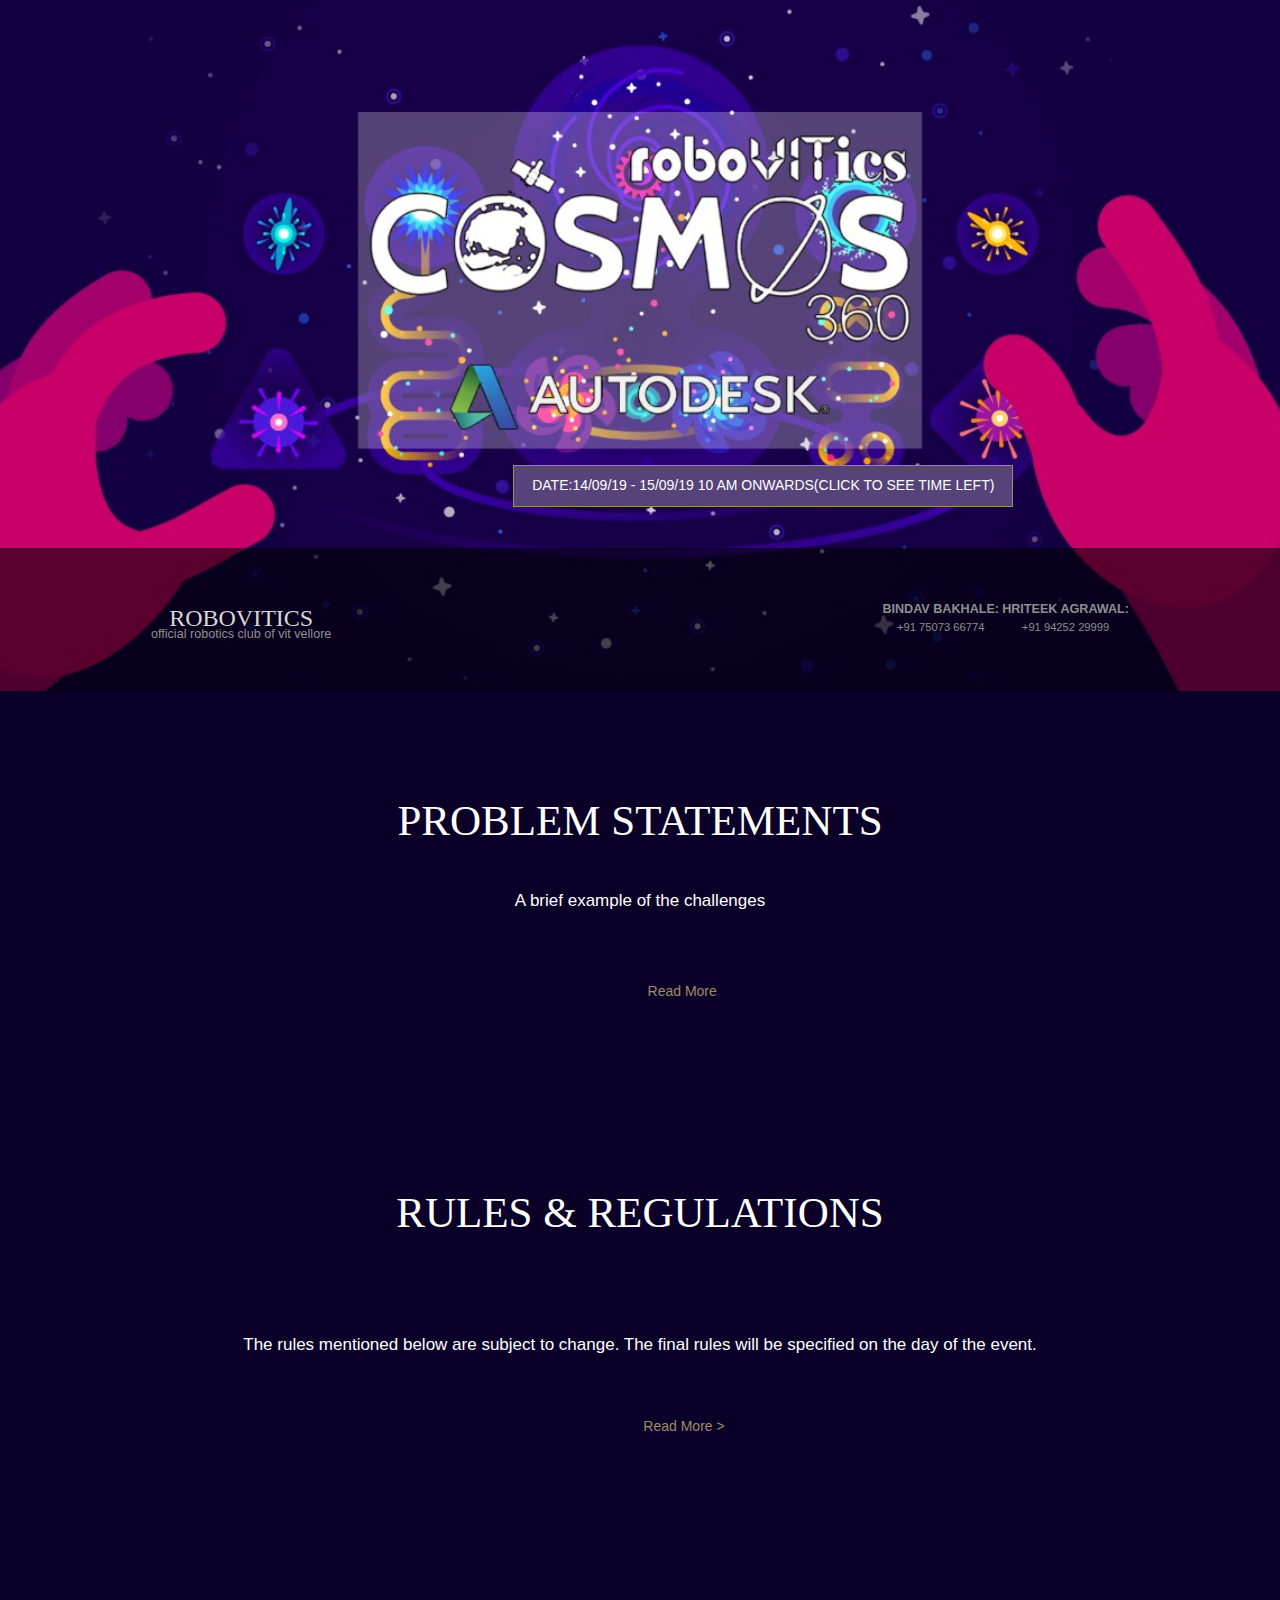
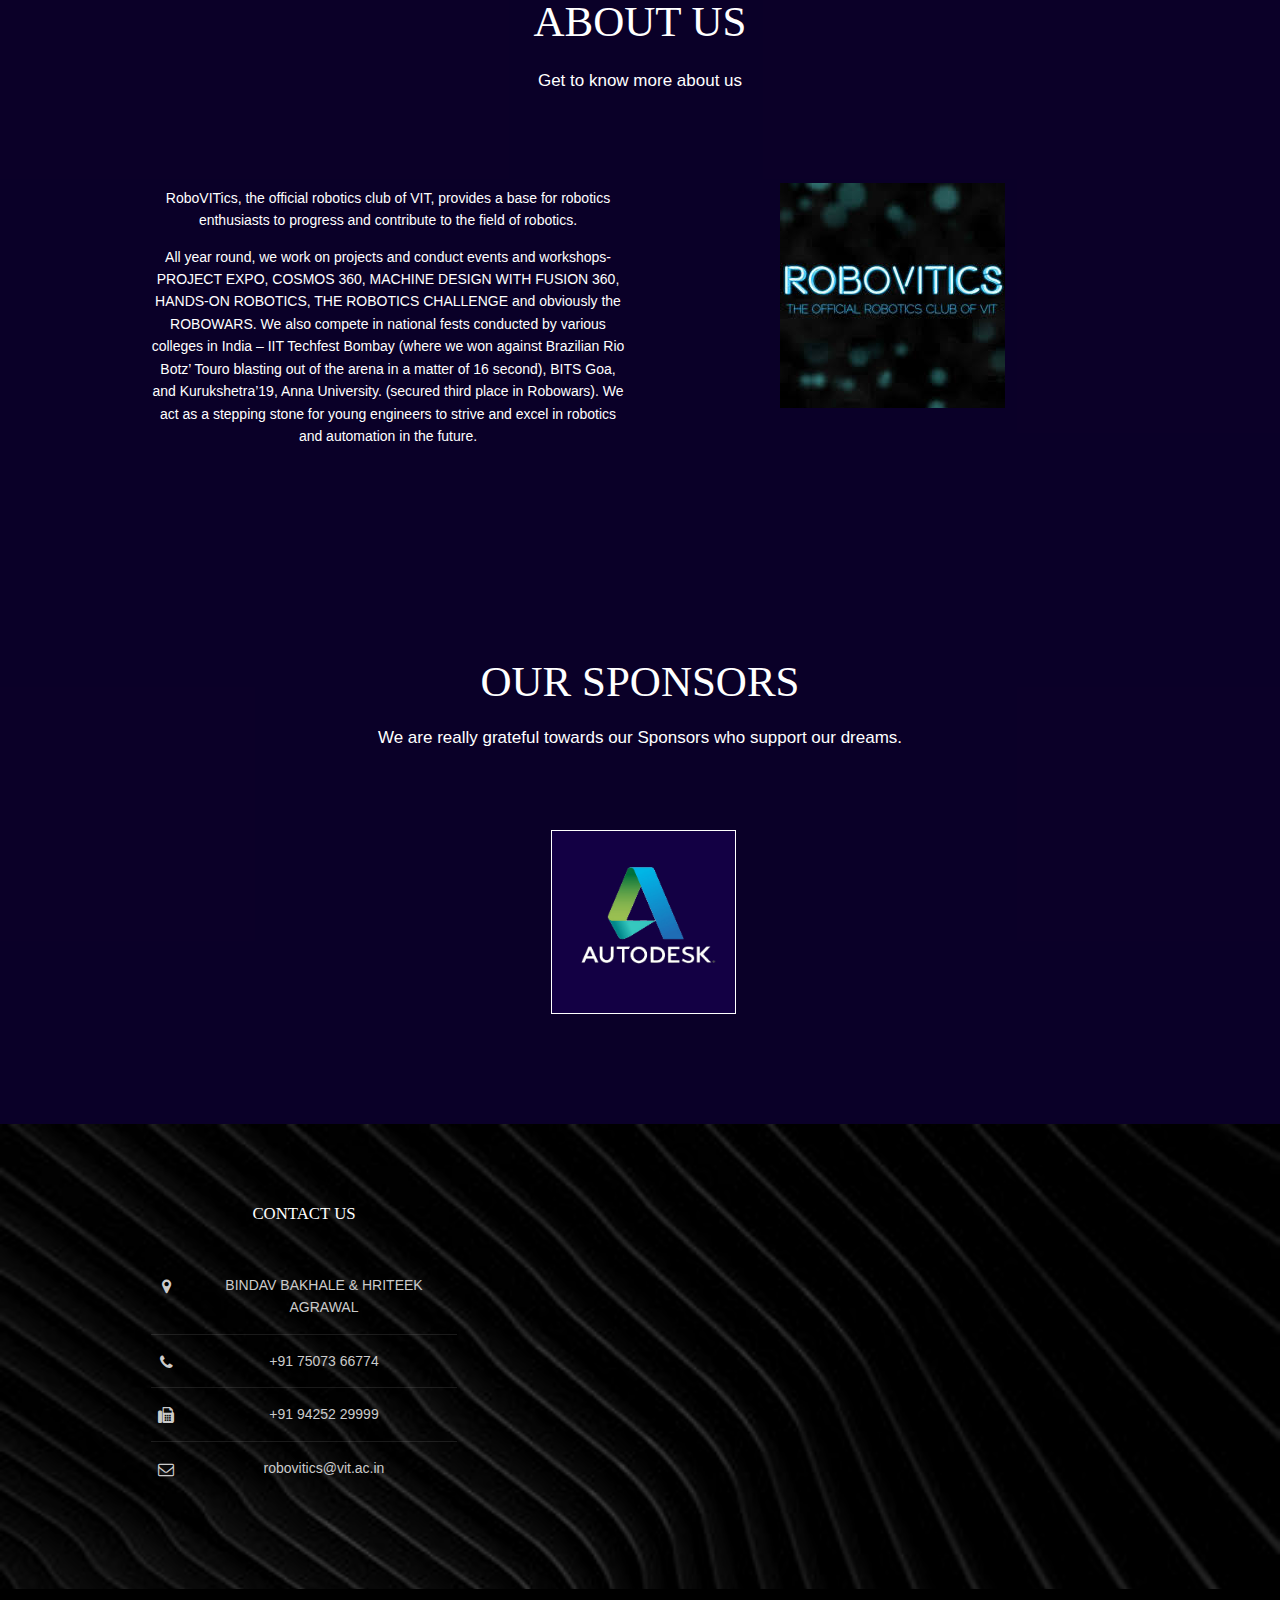
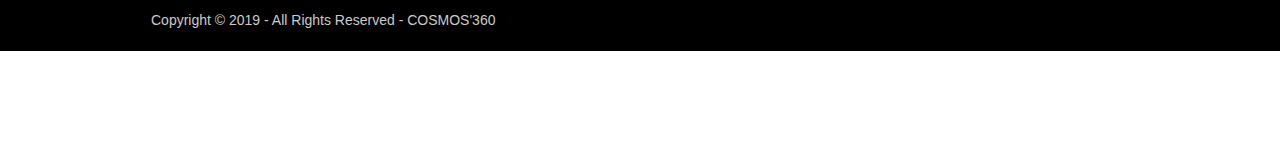
<file: index.html>
<!DOCTYPE html>
<!--
Template Name: Chevesic
Author: <a href="https://www.os-templates.com/">OS Templates</a>
Author URI: https://www.os-templates.com/
Licence: Free to use under our free template licence terms
Licence URI: https://www.os-templates.com/template-terms
-->
<html lang="">
  <!-- To declare your language - read more here: https://www.w3.org/International/questions/qa-html-language-declarations -->
  <head>
    <title>COSMOS</title>
    <meta charset="utf-8" />
    <meta
      name="viewport"
      content="width=device-width, initial-scale=1.0, maximum-scale=1.0, user-scalable=no"
    />
    <link
      href="layout/styles/layout.css"
      rel="stylesheet"
      type="text/css"
      media="all"
    />
    
  </head>
  <body id="top">
    <!-- ################################################################################################ -->
    <!-- ################################################################################################ -->
    <!-- ################################################################################################ -->
    <!-- Top Background Image Wrapper -->
    <div
      class="bgded"
      style="background-image:url('cosmos.jpeg');margin-top:-117px;"
    >
    
      <!-- ################################################################################################ -->
      <div id="pageintro" class="hoc clear">
        <!-- ################################################################################################ -->
        <!-- <div class="timer">
            <iframe src="http://free.timeanddate.com/countdown/i6xn1qw5/n1648/cf111/cm0/cu4/ct0/cs0/ca0/cr0/ss0/cac000/cpc000/pc66c/tc009/fs100/szw320/szh135/tatCosmos%202019%20/tac000/tptTime%20since%20Cosmos%20started%20/tpc000/matTime%20left/mac000/mpc000/iso2019-09-14T10:00:00" allowTransparency="true" frameborder="0" width="320" height="135"></iframe>
          </div> -->
        

    
        <!-- ################################################################################################ -->
      </div>
      
      <article>
        <p></p>
        <h3 class="heading"></h3>
        <footer >
          <ul class="nospace inline pushright">
            <li>
              <a class="btn" href="timer.html"style="
              
              margin-top: 23px;"
                >Date:14/09/19 - 15/09/19 10 AM onwards(Click to see Time left)</a
              >
              
              
            </li> 
             <li><a class="btn inverse" style="display: none;" href="#"></a></li>
          </ul>
        </footer> 
      </article> 
      <!-- ################################################################################################ -->
      <!-- ################################################################################################ -->
      <!-- ################################################################################################ -->
      <div class="wrapper row1">
        <header id="header" class="hoc clear">
          <!-- ################################################################################################ -->
          <div id="logo" class="fl_left">
            <h1><a href="index.html">ROBOVITICS</a></h1>
            <p>Official Robotics club of VIT Vellore</p>
          </div>
          <div id="quickinfo" class="fl_right">
            <ul class="nospace inline">
              <li>
                <strong>Bindav Bakhale:</strong><br />
                +91 75073 66774
              </li>
              <li>
                <strong>Hriteek Agrawal:</strong><br />
                +91 94252 29999
              </li>
            </ul>
          </div>
          <!-- ################################################################################################ -->
        </header>
        <nav id="mainav" class="hoc clear">
          <!-- ################################################################################################ -->
          <!-- <ul class="clear">
            <li class="active"><a href="index.html">Home</a></li>
            <li>
              <a class="drop" href="#">Pages</a>
              <ul>
                <li><a href="pages/gallery.html">Gallery</a></li>
                <li><a href="pages/full-width.html">Full Width</a></li>
                <li><a href="pages/sidebar-left.html">Sidebar Left</a></li>
                <li><a href="pages/sidebar-right.html">Sidebar Right</a></li>
                <li><a href="pages/basic-grid.html">Basic Grid</a></li>
              </ul>
            </li>
            <li>
              <a class="drop" href="#">Dropdown</a>
              <ul>
                <li><a href="#">Level 2</a></li>
                <li>
                  <a class="drop" href="#">Level 2 + Drop</a>
                  <ul>
                    <li><a href="#">Level 3</a></li>
                    <li><a href="#">Level 3</a></li>
                    <li><a href="#">Level 3</a></li>
                  </ul>
                </li>
                <li><a href="#">Level 2</a></li>
              </ul>
            </li>
            <li><a href="#">Link Text</a></li>
            <li><a href="#">Link Text</a></li>
            <li><a href="#">Link Text</a></li>
            <li><a href="#">Long Link Text</a></li>
          </ul> -->
          <!-- ################################################################################################ -->
        </nav>
      </div>
      <!-- ################################################################################################ -->
    </div>
    <!-- End Top Background Image Wrapper -->
    <!-- ################################################################################################ -->
    <!-- ################################################################################################ -->
    <!-- ################################################################################################ -->
    <div
      class="wrapper bgded overlay"
      style="background: #120043;"
    >
      <main class="hoc container clear">
        <!-- main body -->
        <!-- ################################################################################################ -->
        <!-- <div class="sectiontitle">
          <h6 class="heading">Problem Statements</h6>
          <p>A brief example of the challenges</p>
        </div> -->
        <ul class="nospace group services">
          <li class="one_third first">
            <!-- <article style="display:none;">
              <a href="#"><i class="icon btmspace-30 fa fa-ioxhost"></i></a>
              <h6 class="heading">Solar Sails</h6>
              <p>
                Solar Sails (also called light sails or photon sails) are a method of spacecraft propulsion that uses radiation pressure exerted by sunlight on large mirrors for long distance space travel. A typical Solar Sail uses expansive sheets of photosensitive material to capture energy from high velocity photons being emitted by nearby stars. Since the energy of a single photon is miniscule, the solar sail needs to be adequately stable and large enough to harness the energy from a large number of photons. Moreover such structures cannot be directly deployed into outer space because of shape, size and material constraints. 
Design a Solar Sail that can be compactly stored in a deployment structure, which self assembles upon reaching outer space and also a space vehicle that is compatible with the said solar sail which can accomodate space travel and energy harnessing simultaneously. 
 [&hellip;]
              </p>
              <footer><a href="#">Read More</a></footer>
            </article> -->
          </li>
          <li class="">
            <article>
              <!-- <a href="#"><i class="icon btmspace-30 fa fa-ioxhost"></i></a> -->
              <div class="sectiontitle">
                  <h4 class="heading">Problem Statements</h4><br><br>
                  <p style="font-size: 17px;">A brief example of the challenges</p>
                </div>
              <footer style="margin-top: -12px;"><a href="problem.pdf" download>Read More</a></footer>
            </article>
          </li>
          <li class="one_third">
            <!-- <article style="display:none;"> -->
              <!-- <a href="#"><i class="icon btmspace-30 fa fa-ioxhost"></i></a>
              <h6 class="heading">Aptent taciti sociosqu</h6>
              <p>
                Condimentum et magna malesuada bibendum justo mauris pulvinar
                erat eget nisl volutpat malesuada [&hellip;]
              </p>
              <footer><a href="#">Read More</a></footer>
            </article> -->
          </li>
        </ul>
        <!-- ################################################################################################ -->
        <!-- / main body -->
        <div class="clear"></div>
      </main>
    
    <!-- ################################################################################################ -->
    <!-- ################################################################################################ -->

   
    <!-- ################################################################################################ -->
    </div>
    <div
      class="wrapper bgded overlay"
      style="background: #120043;"
    >
      <section class="hoc container clear">
        <!-- ################################################################################################ -->
        <div class="sectiontitle">
          <h6 class="heading" style="font-size: 43px;">Rules & regulations </h6>
        </div>
        
        <div class="group">
          <div >
            <p style="font-size: 17px;">
              The rules mentioned below are subject to change. The final rules will be specified
on the day of the event.
            </p>
            <footer><a href="rules.pdf" download>Read More ></a></footer>
            <!-- <p class="btmspace-50">
              <ul>
                <li>All the design elements for the project must be created during the event. The
                  candidates are expected to begin the designing during the hackathon. Kindly
                  abstain from using any work done prior to the hack.
                  </li>
                <li>
                  Written documents and design sketches are allowed. You may also
incorporate pre-existing material that is freely available to the public into
your project, such as public domain images, Creative Commons music, open
source designs etc. 
Note: All the components needed for any hardware model will not be
provided by the organising team.

                </li>
                <li>Projects must involve designing significant cad model and incorporation of
                  any hardware is allowed.</li>
                <li>
                  Teams must be comprised of 1- 4 people 
                </li>
                <li>
                  Only eight of the competing teams will qualify for the final round and will
present their projects for judging at the end of the event. The presenting
teams will be determined by an initial round of judging which will take
place during the final 1.5 hours of the event. 
Note: Prior to the beginning of preliminary judging, we recommend the
teams to prepare a short (~2 minute) project pitch to be given to a subset of
the judges

                </li>
          <li>
                  Teams qualifying to the final round will be given up to three minutes to
                  present their complete project to a panel of judges.
          </li>
          <li>
            The prizes (not specified otherwise) will be awarded solely based on the
decision of the judging panel. 
          </li>
          <li>
            At least one of the team members should be physically present during team
registration and the whole team should be present during the pitching and
presentation of your project.
          </li>
          <li>
            All rights of the project developed during the hackathon strictly belong to
the owner/team of the corresponding project.
          </li>
          <li>
            Participants will be judged on the basis of following criteria-
            <ul><li> Quality and innovative aspect of the idea.</li>
<li>Utility and feasibility of the design.</li>
<li> Compelling Use of the CAD design software (Fusion 360).</li>
<li>  Accuracy and appropriate use of theory behind the design.</li>
<li>  Presentation skills of the team.
The winners will be selected by a panel of judges.</li></ul>
          </li>
              </ul>
            </p>
           -->
           
          </div>
          
        </div>
        <!-- ################################################################################################ -->
      </section>
    </div>
    
    <!-- 
  ################################################################################################ -->
  <div
  class="wrapper bgded overlay"
  style="background: #120043;"
>
      <section class="hoc container clear">
        <!-- ################################################################################################ -->
        <div class="sectiontitle">
          <h6 class="heading" style="font-size:43px;">About Us</h6>
          <p style="font-size: 17px;margin-top: 24px;">Get to know more about us</p>
        </div>
        <div class="group">
          <div class="one_half first">
            <p>
              RoboVITics, the official robotics club of VIT, provides a base for
              robotics enthusiasts to progress and contribute to the field of
              robotics.
            </p>
            <p class="btmspace-50">
              All year round, we work on projects and conduct events and
              workshops- PROJECT EXPO, COSMOS 360, MACHINE DESIGN WITH FUSION
              360, HANDS-ON ROBOTICS, THE ROBOTICS CHALLENGE and obviously the
              ROBOWARS. We also compete in national fests conducted by various
              colleges in India – IIT Techfest Bombay (where we won against
              Brazilian Rio Botz’ Touro blasting out of the arena in a matter of
              16 second), BITS Goa, and Kurukshetra’19, Anna University.
              (secured third place in Robowars). We act as a stepping stone for
              young engineers to strive and excel in robotics and automation in
              the future.
            </p>
            <!-- <ul class="nospace group">
              <li class="one_half first">
                <article>
                  <a href="#"><i class="icon btmspace-30 fa fa-joomla"></i></a>
                  <h6 class="heading font-x1">Eros libero semper</h6>
                  <p>
                    Arcu mauris nullam sed feugiat orci dignissim metus interdum
                    fermentum donec ut elit [&hellip;]
                  </p>
                </article>
              </li>
              <li class="one_half">
                <article>
                  <a href="#"
                    ><i class="icon btmspace-30 fa fa-institution"></i
                  ></a>
                  <h6 class="heading font-x1">Purus ac varius</h6>
                  <p>
                    Quis velit ullamcorper ornare ut sit amet nunc maecenas
                    aliquet ex et dui pharetra a [&hellip;]
                  </p>
                </article>
              </li>
            </ul> -->
          </div>
          <div class="one_half">
            <img
              class="inspace-10 "
              src="images\demo\gallery\logo.jpg"
              alt=""
            />
          </div>
        </div>
        <!-- ################################################################################################ -->
      </section>
    </div>
    <!-- ################################################################################################ -->
    <!-- ################################################################################################ -->
    <!-- ################################################################################################ -->
    <div
      class="wrapper bgded overlay"
      style="background: #120043;"
    >
      <section class="hoc container clear">
        <!-- ################################################################################################ -->
        <div class="sectiontitle">
          <h6 class="heading" style="font-size: 43px;">Our Sponsors</h6>
          <p style="font-size: 17px;margin-top: 21px;">
            We are really grateful towards our Sponsors who support our dreams.
          </p>
        </div>
        <ul class="nospace group">
          <!-- <li class="one_quarter first">
            <article>
              <a href="#"><i class="icon btmspace-30 fa fa-ioxhost"></i></a>
              <h6 class="heading font-x1">Consectetur metus</h6>
              <p>
                Vel lorem tristique semper cum sociis natoque penatibus et
                magnis dis parturient [&hellip;]
              </p>
            </article>
          </li> -->
          <!-- <li class="one_quarter">
            <article>
              <a href="#"><i class="icon btmspace-30 fa fa-ioxhost"></i></a>
              <h6 class="heading font-x1">Aenean luctus lacinia</h6>
              <p>
                Montes nascetur ridiculus mus quisque ultricies massa sapien vel
                porta leo ultricies [&hellip;]
              </p>
            </article>
          </li> -->
          <!-- <li class="one_quarter">
            <article>
              <a href="#"><i class="icon btmspace-30 fa fa-ioxhost"></i></a>
              <h6 class="heading font-x1">Velit cursus arcu</h6>
              <p>
                Nec curabitur pretium tellus sed justo elementum pharetra mauris
                laoreet felis dictum [&hellip;]
              </p>
            </article>
          </li> -->
          <li class="one_quarter">
            <article>
              <a href="#"><img src="AUTODESK2.jpg" class="icon btmspace-30 fa fa-ioxhost"></i></a>
              <!-- <h6 class="heading font-x1">Vitae morbi efficitur</h6>
              <p>
                Est lobortis auctor nullam ac orci et risus auctor dignissim eu
                vel sem quisque ultrices [&hellip;]
              </p> -->
            </article>
          </li>
        </ul>
        <!-- ################################################################################################ -->
      </section>
    </div>
    <!-- ################################################################################################ -->
    <!-- ################################################################################################ -->
    <!-- ################################################################################################ -->
    <!-- <div
      class="wrapper bgded overlay"
      style="background-image:url('images/demo/backgrounds/16.jpg');"
    > -->
      <!-- <section class="hoc container clear">
        ################################################################################################
        <div class="sectiontitle">
          <h6 class="heading">Donec dui lacus tincidunt</h6>
          <p>Erat orci eget sodales ipsum ultricies nec.</p>
        </div>
        <div class="group latest">
          <article class="one_third first">
            <figure>
              <a class="imgover" href="#"
                ><img src="images/demo/320x220.png" alt=""
              /></a>
            </figure>
            <h4 class="heading">Vitae mauris et mattis</h4>
            <ul class="nospace meta">
              <li><i class="fa fa-user"></i> <a href="#">Admin</a></li>
              <li><i class="fa fa-tag"></i> <a href="#">Category</a></li>
              <li><i class="fa fa-comments"></i> <a href="#">6 Comments</a></li>
            </ul>
            <p>
              Posuere erat nisi hendrerit lorem facilisis tincidunt est quam ac
              tortor morbi neque tortor venenatis [&hellip;]
            </p>
            <footer><a href="#">Read More</a></footer>
          </article>
          <article class="one_third">
            <figure>
              <a class="imgover" href="#"
                ><img src="images/demo/320x220.png" alt=""
              /></a>
            </figure>
            <h4 class="heading">Ornare urna in sit</h4>
            <ul class="nospace meta">
              <li><i class="fa fa-user"></i> <a href="#">Admin</a></li>
              <li><i class="fa fa-tag"></i> <a href="#">Category</a></li>
              <li><i class="fa fa-comments"></i> <a href="#">6 Comments</a></li>
            </ul>
            <p>
              Sit amet sodales in accumsan ullamcorper lorem maecenas dui magna
              laoreet mollis fringilla eget egestas [&hellip;]
            </p>
            <footer><a href="#">Read More</a></footer>
          </article>
          <article class="one_third">
            <figure>
              <a class="imgover" href="#"
                ><img src="images/demo/320x220.png" alt=""
              /></a>
            </figure>
            <h4 class="heading">Amet eleifend enim in</h4>
            <ul class="nospace meta">
              <li><i class="fa fa-user"></i> <a href="#">Admin</a></li>
              <li><i class="fa fa-tag"></i> <a href="#">Category</a></li>
              <li><i class="fa fa-comments"></i> <a href="#">6 Comments</a></li>
            </ul>
            <p>
              Eget dolor nullam sed porttitor lacus aliquam pulvinar rutrum
              maximus duis tempor risus nec tellus [&hellip;]
            </p>
            <footer><a href="#">Read More</a></footer>
          </article>
        </div>
        ################################################################################################
      </section> -->
    </div>
    <!-- ################################################################################################ -->
    <!-- ################################################################################################ -->
    <!-- ################################################################################################ -->
    <div
      class="wrapper row4 bgded overlay"
      style="background-image:url('images/demo/backgrounds/02.jpeg');"
    >
      <footer id="footer" class="hoc clear">
        <!-- ################################################################################################ -->
        <div class="one_third first">
          <h6 class="heading">Contact Us</h6>
          <ul class="nospace btmspace-30 linklist contact">
            <li>
              <i class="fa fa-map-marker"></i>
              <address>
                BINDAV BAKHALE & HRITEEK AGRAWAL
              </address>
            </li>
            <li><i class="fa fa-phone"></i> +91 75073 66774</li>
            <li><i class="fa fa-fax"></i> +91 94252 29999</li>
            <li><i class="fa fa-envelope-o"></i> 
              robovitics@vit.ac.in</li>
          </ul>
        </div>
        <!-- <div class="one_third">
          <h6 class="heading">Eleifend maecenas id massa</h6>
          <p class="nospace btmspace-30">
            Urna eleifend magna id fringilla dolor est quis magna fusce vitae
            ipsum.
          </p>
          <form method="post" action="#">
            <fieldset>
              <legend>Newsletter:</legend>
              <input
                class="btmspace-15"
                type="text"
                value=""
                placeholder="Name"
              />
              <input
                class="btmspace-15"
                type="text"
                value=""
                placeholder="Email"
              />
              <button type="submit" value="submit">Submit</button>
            </fieldset>
          </form>
        </div> -->
        <!-- <div class="one_third">
          <h6 class="heading">Felis placerat vestibulum</h6> -->
          <ul class="nospace linklist">
            <li>
              <!-- <article>
                <h2 class="nospace font-x1">
                  <a href="#">Vivamus cursus ante sed</a>
                </h2>
                <time class="font-xs block btmspace-10" datetime="2045-04-06"
                  >Friday, 6<sup>th</sup> April 2045</time
                >
                <p class="nospace">
                  Quis sem suscipit dapibus aenean malesuada vel tortor in
                  consectetur [&hellip;]
                </p>
              </article> -->
            </li>
            <!-- <li>
              <article>
                <h2 class="nospace font-x1">
                  <a href="#">Tempus iaculis augue</a>
                </h2>
                <time class="font-xs block btmspace-10" datetime="2045-04-05"
                  >Thursday, 5<sup>th</sup> April 2045</time
                >
                <p class="nospace">
                  Morbi nulla elit dictum vitae nibh id elementum vehicula
                  tellus mauris [&hellip;]
                </p>
              </article>
            </li> -->
          </ul>
        </div>
        <!-- ################################################################################################ -->
      </footer>
    </div>
    <!-- ################################################################################################ -->
    <!-- ################################################################################################ -->
    <!-- ################################################################################################ -->
    <div class="wrapper row5">
      <div id="copyright" class="hoc clear">
        <!-- ################################################################################################ -->
        <p class="fl_left">
          Copyright &copy; 2019 - All Rights Reserved -
          <a href="#">COSMOS'360</a>
        </p>
        <!-- <p class="fl_right">
          Template by
          <a
            target="_blank"
            href="https://www.os-templates.com/"
            title="Free Website Templates"
            >OS Templates</a
          >
        </p> -->
        <!-- ################################################################################################ -->
      </div>
    </div>
    <!-- ################################################################################################ -->
    <!-- ################################################################################################ -->
    <!-- ################################################################################################ -->
    <a id="backtotop" href="#top"><i class="fa fa-chevron-up"></i></a>
    <!-- JAVASCRIPTS -->
    <script src="layout/scripts/jquery.min.js"></script>
    <script src="layout/scripts/jquery.backtotop.js"></script>
    <script src="layout/scripts/jquery.mobilemenu.js"></script>
  </body>
</html>
</file>
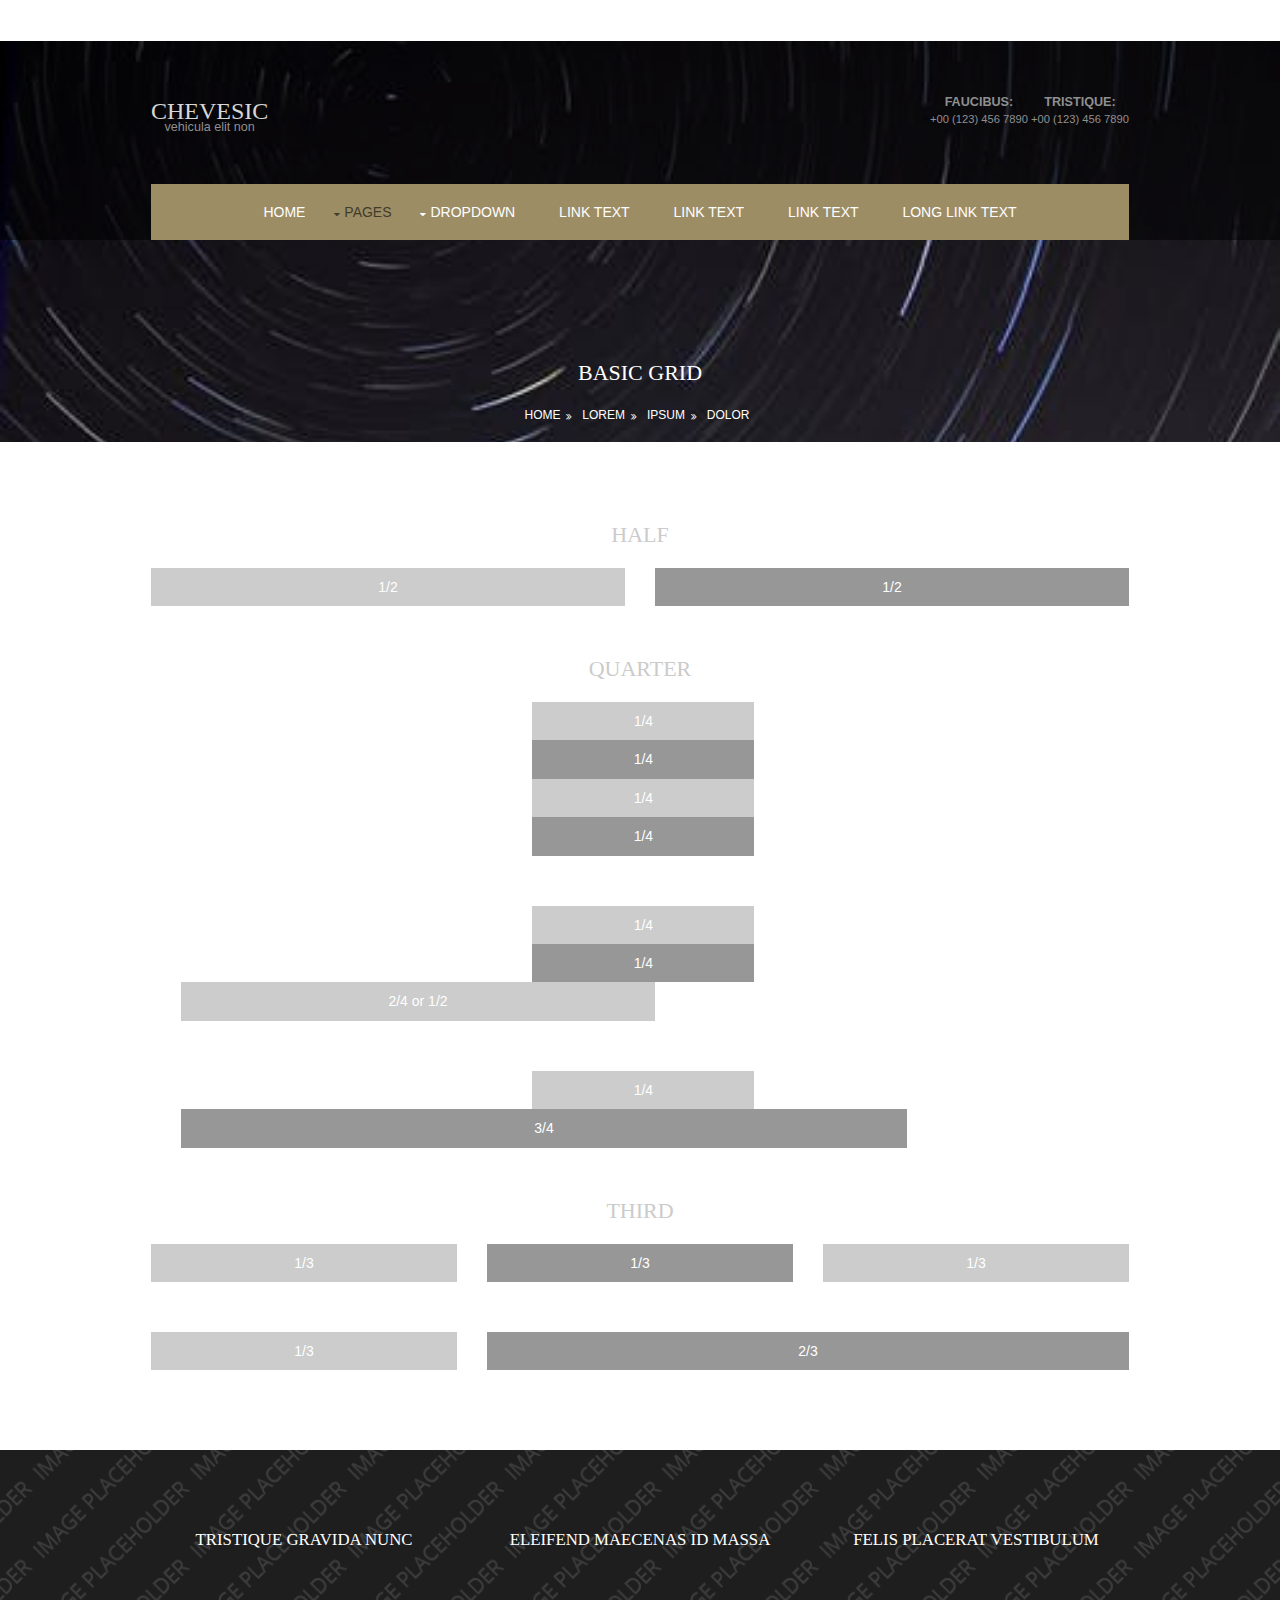
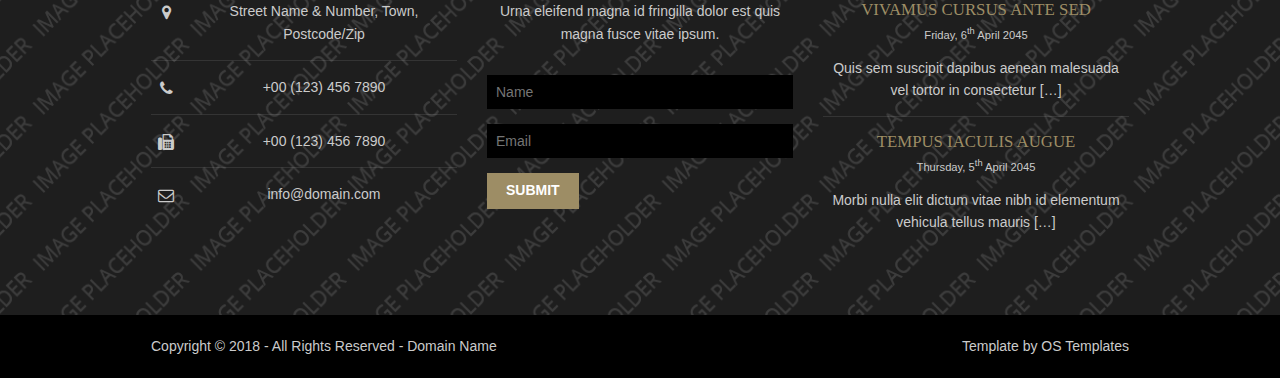
<file: pages/basic-grid.html>
<!DOCTYPE html>
<!--
Template Name: Chevesic
Author: <a href="https://www.os-templates.com/">OS Templates</a>
Author URI: https://www.os-templates.com/
Licence: Free to use under our free template licence terms
Licence URI: https://www.os-templates.com/template-terms
-->
<html lang="">
<!-- To declare your language - read more here: https://www.w3.org/International/questions/qa-html-language-declarations -->
<head>
<title>Chevesic | Pages | Basic Grid</title>
<meta charset="utf-8">
<meta name="viewport" content="width=device-width, initial-scale=1.0, maximum-scale=1.0, user-scalable=no">
<link href="../layout/styles/layout.css" rel="stylesheet" type="text/css" media="all">
<style type="text/css">
/* DEMO ONLY */
.container .demo{text-align:center;}
.container .demo div{padding:8px 0;}
.container .demo div:nth-child(odd){color:#FFFFFF; background:#CCCCCC;}
.container .demo div:nth-child(even){color:#FFFFFF; background:#979797;}
@media screen and (max-width:900px){.container .demo div{margin-bottom:0;}}
/* DEMO ONLY */
</style>
</head>
<body id="top">
<!-- ################################################################################################ -->
<!-- ################################################################################################ -->
<!-- ################################################################################################ -->
<!-- Top Background Image Wrapper -->
<div class="bgded" style="background-image:url('../images/demo/backgrounds/01.png');"> 
  <!-- ################################################################################################ -->
  <!-- ################################################################################################ -->
  <!-- ################################################################################################ -->
  <div class="wrapper row1">
    <header id="header" class="hoc clear"> 
      <!-- ################################################################################################ -->
      <div id="logo" class="fl_left">
        <h1><a href="../index.html">Chevesic</a></h1>
        <p>Vehicula elit non</p>
      </div>
      <div id="quickinfo" class="fl_right">
        <ul class="nospace inline">
          <li><strong>Faucibus:</strong><br>
            +00 (123) 456 7890</li>
          <li><strong>Tristique:</strong><br>
            +00 (123) 456 7890</li>
        </ul>
      </div>
      <!-- ################################################################################################ -->
    </header>
    <nav id="mainav" class="hoc clear"> 
      <!-- ################################################################################################ -->
      <ul class="clear">
        <li><a href="../index.html">Home</a></li>
        <li class="active"><a class="drop" href="#">Pages</a>
          <ul>
            <li><a href="gallery.html">Gallery</a></li>
            <li><a href="full-width.html">Full Width</a></li>
            <li><a href="sidebar-left.html">Sidebar Left</a></li>
            <li><a href="sidebar-right.html">Sidebar Right</a></li>
            <li class="active"><a href="basic-grid.html">Basic Grid</a></li>
          </ul>
        </li>
        <li><a class="drop" href="#">Dropdown</a>
          <ul>
            <li><a href="#">Level 2</a></li>
            <li><a class="drop" href="#">Level 2 + Drop</a>
              <ul>
                <li><a href="#">Level 3</a></li>
                <li><a href="#">Level 3</a></li>
                <li><a href="#">Level 3</a></li>
              </ul>
            </li>
            <li><a href="#">Level 2</a></li>
          </ul>
        </li>
        <li><a href="#">Link Text</a></li>
        <li><a href="#">Link Text</a></li>
        <li><a href="#">Link Text</a></li>
        <li><a href="#">Long Link Text</a></li>
      </ul>
      <!-- ################################################################################################ -->
    </nav>
  </div>
  <!-- ################################################################################################ -->
  <!-- ################################################################################################ -->
  <!-- ################################################################################################ -->
  <div class="wrapper">
    <div id="breadcrumb" class="hoc clear"> 
      <!-- ################################################################################################ -->
      <h6 class="heading">Basic Grid</h6>
      <!-- ################################################################################################ -->
      <ul>
        <li><a href="#">Home</a></li>
        <li><a href="#">Lorem</a></li>
        <li><a href="#">Ipsum</a></li>
        <li><a href="#">Dolor</a></li>
      </ul>
      <!-- ################################################################################################ -->
    </div>
  </div>
  <!-- ################################################################################################ -->
</div>
<!-- End Top Background Image Wrapper -->
<!-- ################################################################################################ -->
<!-- ################################################################################################ -->
<!-- ################################################################################################ -->
<div class="wrapper row3">
  <main class="hoc container clear"> 
    <!-- main body -->
    <!-- ################################################################################################ -->
    <div class="content"> 
      <!-- ################################################################################################ -->
      <h2>Half</h2>
      <!-- ################################################################################################ -->
      <div class="group btmspace-50 demo">
        <div class="one_half first">1/2</div>
        <div class="one_half">1/2</div>
      </div>
      <!-- ################################################################################################ -->
      <h2>Quarter</h2>
      <!-- ################################################################################################ -->
      <div class="group btmspace-50 demo">
        <div class="one_quarter first">1/4</div>
        <div class="one_quarter">1/4</div>
        <div class="one_quarter">1/4</div>
        <div class="one_quarter">1/4</div>
      </div>
      <div class="group btmspace-50 demo">
        <div class="one_quarter first">1/4</div>
        <div class="one_quarter">1/4</div>
        <div class="two_quarter">2/4 or 1/2</div>
      </div>
      <div class="group btmspace-50 demo">
        <div class="one_quarter first">1/4</div>
        <div class="three_quarter">3/4</div>
      </div>
      <!-- ################################################################################################ -->
      <h2>Third</h2>
      <!-- ################################################################################################ -->
      <div class="group btmspace-50 demo">
        <div class="one_third first">1/3</div>
        <div class="one_third">1/3</div>
        <div class="one_third">1/3</div>
      </div>
      <div class="group demo">
        <div class="one_third first">1/3</div>
        <div class="two_third">2/3</div>
      </div>
      <!-- ################################################################################################ -->
    </div>
    <!-- ################################################################################################ -->
    <!-- / main body -->
    <div class="clear"></div>
  </main>
</div>
<!-- ################################################################################################ -->
<!-- ################################################################################################ -->
<!-- ################################################################################################ -->
<div class="wrapper row4 bgded overlay" style="background-image:url('../images/demo/backgrounds/03.png');">
  <footer id="footer" class="hoc clear"> 
    <!-- ################################################################################################ -->
    <div class="one_third first">
      <h6 class="heading">Tristique gravida nunc</h6>
      <ul class="nospace btmspace-30 linklist contact">
        <li><i class="fa fa-map-marker"></i>
          <address>
          Street Name &amp; Number, Town, Postcode/Zip
          </address>
        </li>
        <li><i class="fa fa-phone"></i> +00 (123) 456 7890</li>
        <li><i class="fa fa-fax"></i> +00 (123) 456 7890</li>
        <li><i class="fa fa-envelope-o"></i> info@domain.com</li>
      </ul>
    </div>
    <div class="one_third">
      <h6 class="heading">Eleifend maecenas id massa</h6>
      <p class="nospace btmspace-30">Urna eleifend magna id fringilla dolor est quis magna fusce vitae ipsum.</p>
      <form method="post" action="#">
        <fieldset>
          <legend>Newsletter:</legend>
          <input class="btmspace-15" type="text" value="" placeholder="Name">
          <input class="btmspace-15" type="text" value="" placeholder="Email">
          <button type="submit" value="submit">Submit</button>
        </fieldset>
      </form>
    </div>
    <div class="one_third">
      <h6 class="heading">Felis placerat vestibulum</h6>
      <ul class="nospace linklist">
        <li>
          <article>
            <h2 class="nospace font-x1"><a href="#">Vivamus cursus ante sed</a></h2>
            <time class="font-xs block btmspace-10" datetime="2045-04-06">Friday, 6<sup>th</sup> April 2045</time>
            <p class="nospace">Quis sem suscipit dapibus aenean malesuada vel tortor in consectetur [&hellip;]</p>
          </article>
        </li>
        <li>
          <article>
            <h2 class="nospace font-x1"><a href="#">Tempus iaculis augue</a></h2>
            <time class="font-xs block btmspace-10" datetime="2045-04-05">Thursday, 5<sup>th</sup> April 2045</time>
            <p class="nospace">Morbi nulla elit dictum vitae nibh id elementum vehicula tellus mauris [&hellip;]</p>
          </article>
        </li>
      </ul>
    </div>
    <!-- ################################################################################################ -->
  </footer>
</div>
<!-- ################################################################################################ -->
<!-- ################################################################################################ -->
<!-- ################################################################################################ -->
<div class="wrapper row5">
  <div id="copyright" class="hoc clear"> 
    <!-- ################################################################################################ -->
    <p class="fl_left">Copyright &copy; 2018 - All Rights Reserved - <a href="#">Domain Name</a></p>
    <p class="fl_right">Template by <a target="_blank" href="https://www.os-templates.com/" title="Free Website Templates">OS Templates</a></p>
    <!-- ################################################################################################ -->
  </div>
</div>
<!-- ################################################################################################ -->
<!-- ################################################################################################ -->
<!-- ################################################################################################ -->
<a id="backtotop" href="#top"><i class="fa fa-chevron-up"></i></a>
<!-- JAVASCRIPTS -->
<script src="../layout/scripts/jquery.min.js"></script>
<script src="../layout/scripts/jquery.backtotop.js"></script>
<script src="../layout/scripts/jquery.mobilemenu.js"></script>
</body>
</html>
</file>
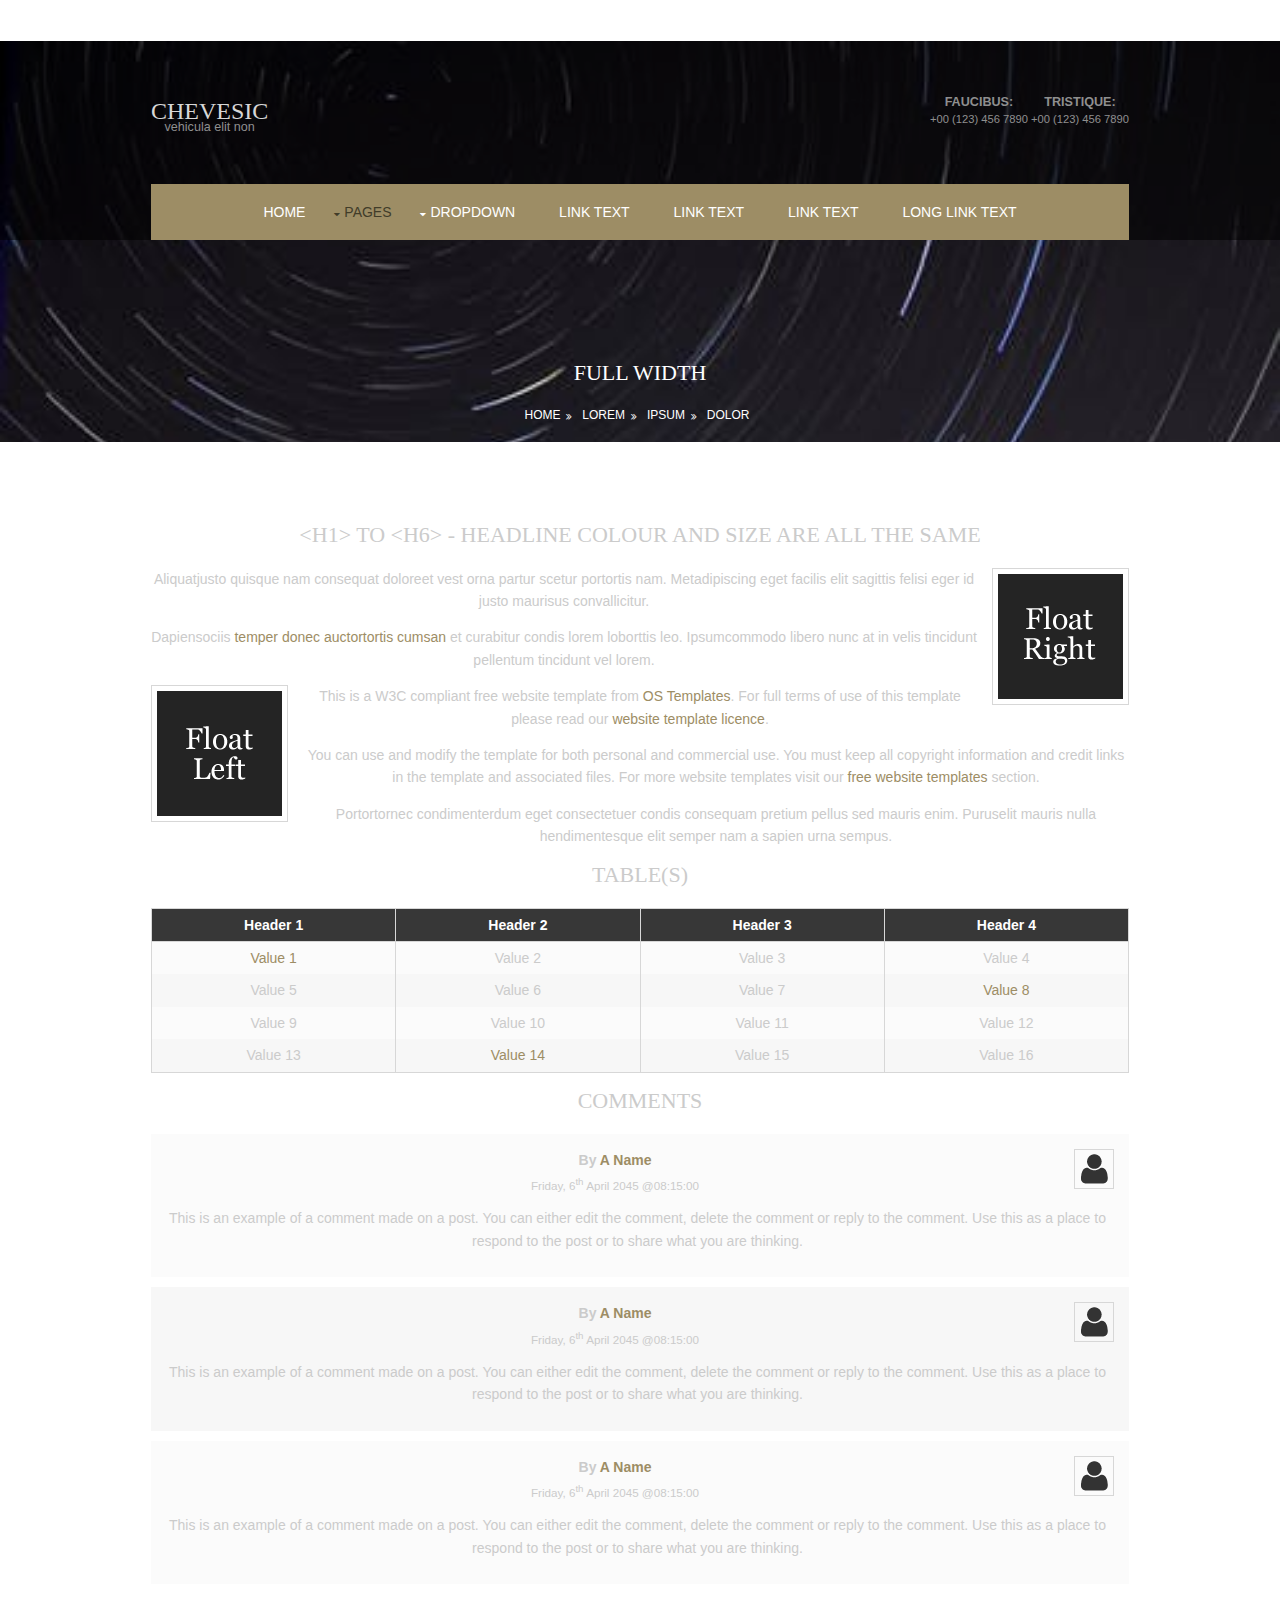
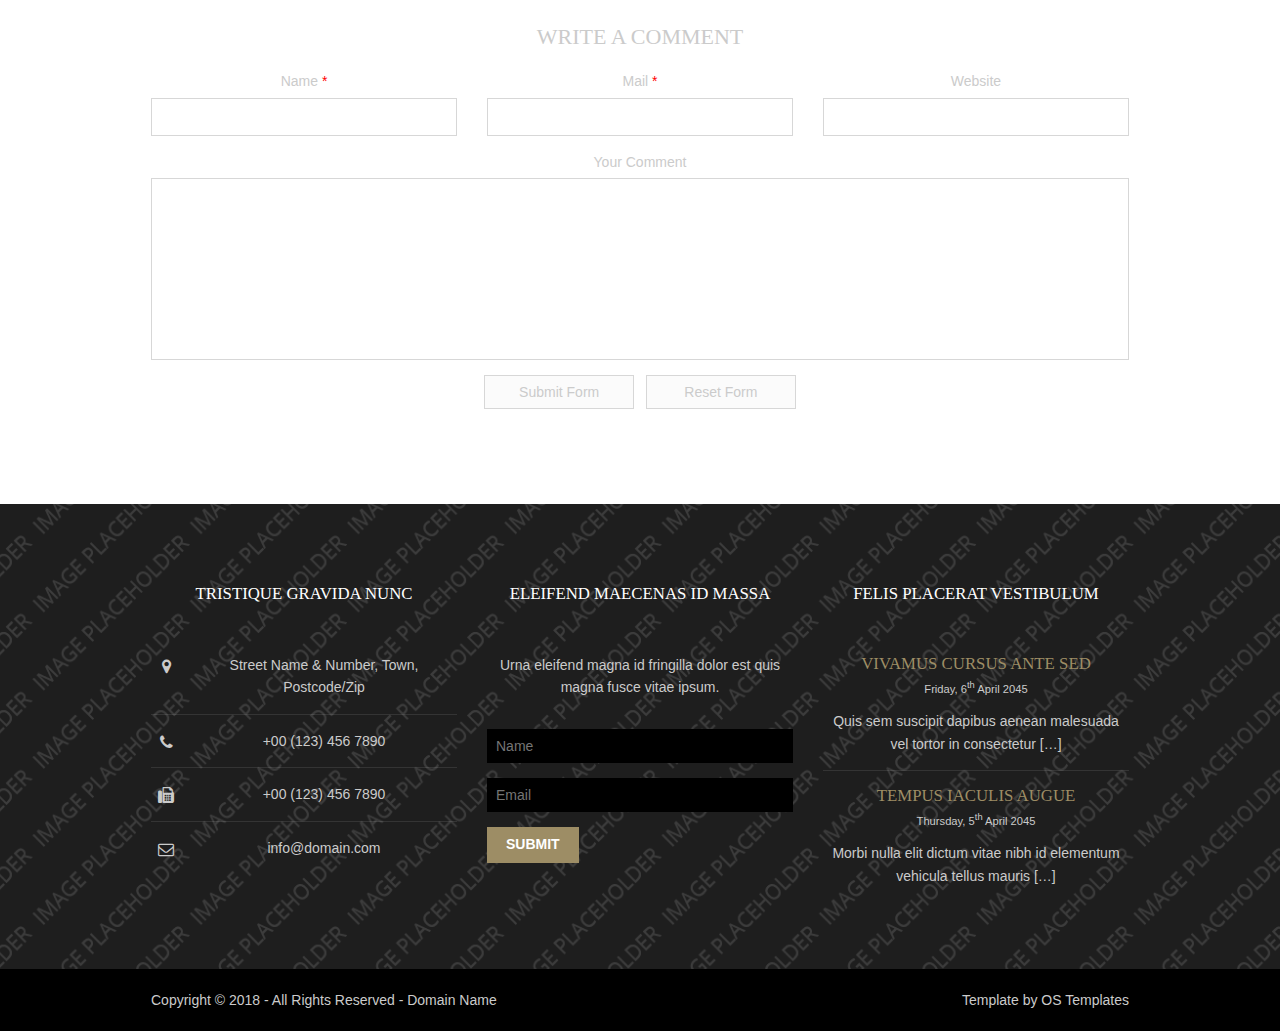
<file: pages/full-width.html>
<!DOCTYPE html>
<!--
Template Name: Chevesic
Author: <a href="https://www.os-templates.com/">OS Templates</a>
Author URI: https://www.os-templates.com/
Licence: Free to use under our free template licence terms
Licence URI: https://www.os-templates.com/template-terms
-->
<html lang="">
<!-- To declare your language - read more here: https://www.w3.org/International/questions/qa-html-language-declarations -->
<head>
<title>Chevesic | Pages | Full Width</title>
<meta charset="utf-8">
<meta name="viewport" content="width=device-width, initial-scale=1.0, maximum-scale=1.0, user-scalable=no">
<link href="../layout/styles/layout.css" rel="stylesheet" type="text/css" media="all">
</head>
<body id="top">
<!-- ################################################################################################ -->
<!-- ################################################################################################ -->
<!-- ################################################################################################ -->
<!-- Top Background Image Wrapper -->
<div class="bgded" style="background-image:url('../images/demo/backgrounds/01.png');"> 
  <!-- ################################################################################################ -->
  <!-- ################################################################################################ -->
  <!-- ################################################################################################ -->
  <div class="wrapper row1">
    <header id="header" class="hoc clear"> 
      <!-- ################################################################################################ -->
      <div id="logo" class="fl_left">
        <h1><a href="../index.html">Chevesic</a></h1>
        <p>Vehicula elit non</p>
      </div>
      <div id="quickinfo" class="fl_right">
        <ul class="nospace inline">
          <li><strong>Faucibus:</strong><br>
            +00 (123) 456 7890</li>
          <li><strong>Tristique:</strong><br>
            +00 (123) 456 7890</li>
        </ul>
      </div>
      <!-- ################################################################################################ -->
    </header>
    <nav id="mainav" class="hoc clear"> 
      <!-- ################################################################################################ -->
      <ul class="clear">
        <li><a href="../index.html">Home</a></li>
        <li class="active"><a class="drop" href="#">Pages</a>
          <ul>
            <li><a href="gallery.html">Gallery</a></li>
            <li class="active"><a href="full-width.html">Full Width</a></li>
            <li><a href="sidebar-left.html">Sidebar Left</a></li>
            <li><a href="sidebar-right.html">Sidebar Right</a></li>
            <li><a href="basic-grid.html">Basic Grid</a></li>
          </ul>
        </li>
        <li><a class="drop" href="#">Dropdown</a>
          <ul>
            <li><a href="#">Level 2</a></li>
            <li><a class="drop" href="#">Level 2 + Drop</a>
              <ul>
                <li><a href="#">Level 3</a></li>
                <li><a href="#">Level 3</a></li>
                <li><a href="#">Level 3</a></li>
              </ul>
            </li>
            <li><a href="#">Level 2</a></li>
          </ul>
        </li>
        <li><a href="#">Link Text</a></li>
        <li><a href="#">Link Text</a></li>
        <li><a href="#">Link Text</a></li>
        <li><a href="#">Long Link Text</a></li>
      </ul>
      <!-- ################################################################################################ -->
    </nav>
  </div>
  <!-- ################################################################################################ -->
  <!-- ################################################################################################ -->
  <!-- ################################################################################################ -->
  <div class="wrapper">
    <div id="breadcrumb" class="hoc clear"> 
      <!-- ################################################################################################ -->
      <h6 class="heading">Full Width</h6>
      <!-- ################################################################################################ -->
      <ul>
        <li><a href="#">Home</a></li>
        <li><a href="#">Lorem</a></li>
        <li><a href="#">Ipsum</a></li>
        <li><a href="#">Dolor</a></li>
      </ul>
      <!-- ################################################################################################ -->
    </div>
  </div>
  <!-- ################################################################################################ -->
</div>
<!-- End Top Background Image Wrapper -->
<!-- ################################################################################################ -->
<!-- ################################################################################################ -->
<!-- ################################################################################################ -->
<div class="wrapper row3">
  <main class="hoc container clear"> 
    <!-- main body -->
    <!-- ################################################################################################ -->
    <div class="content"> 
      <!-- ################################################################################################ -->
      <h1>&lt;h1&gt; to &lt;h6&gt; - Headline Colour and Size Are All The Same</h1>
      <img class="imgr borderedbox inspace-5" src="../images/demo/imgr.gif" alt="">
      <p>Aliquatjusto quisque nam consequat doloreet vest orna partur scetur portortis nam. Metadipiscing eget facilis elit sagittis felisi eger id justo maurisus convallicitur.</p>
      <p>Dapiensociis <a href="#">temper donec auctortortis cumsan</a> et curabitur condis lorem loborttis leo. Ipsumcommodo libero nunc at in velis tincidunt pellentum tincidunt vel lorem.</p>
      <img class="imgl borderedbox inspace-5" src="../images/demo/imgl.gif" alt="">
      <p>This is a W3C compliant free website template from <a href="https://www.os-templates.com/" title="Free Website Templates">OS Templates</a>. For full terms of use of this template please read our <a href="https://www.os-templates.com/template-terms">website template licence</a>.</p>
      <p>You can use and modify the template for both personal and commercial use. You must keep all copyright information and credit links in the template and associated files. For more website templates visit our <a href="https://www.os-templates.com/">free website templates</a> section.</p>
      <p>Portortornec condimenterdum eget consectetuer condis consequam pretium pellus sed mauris enim. Puruselit mauris nulla hendimentesque elit semper nam a sapien urna sempus.</p>
      <h1>Table(s)</h1>
      <div class="scrollable">
        <table>
          <thead>
            <tr>
              <th>Header 1</th>
              <th>Header 2</th>
              <th>Header 3</th>
              <th>Header 4</th>
            </tr>
          </thead>
          <tbody>
            <tr>
              <td><a href="#">Value 1</a></td>
              <td>Value 2</td>
              <td>Value 3</td>
              <td>Value 4</td>
            </tr>
            <tr>
              <td>Value 5</td>
              <td>Value 6</td>
              <td>Value 7</td>
              <td><a href="#">Value 8</a></td>
            </tr>
            <tr>
              <td>Value 9</td>
              <td>Value 10</td>
              <td>Value 11</td>
              <td>Value 12</td>
            </tr>
            <tr>
              <td>Value 13</td>
              <td><a href="#">Value 14</a></td>
              <td>Value 15</td>
              <td>Value 16</td>
            </tr>
          </tbody>
        </table>
      </div>
      <div id="comments">
        <h2>Comments</h2>
        <ul>
          <li>
            <article>
              <header>
                <figure class="avatar"><img src="../images/demo/avatar.png" alt=""></figure>
                <address>
                By <a href="#">A Name</a>
                </address>
                <time datetime="2045-04-06T08:15+00:00">Friday, 6<sup>th</sup> April 2045 @08:15:00</time>
              </header>
              <div class="comcont">
                <p>This is an example of a comment made on a post. You can either edit the comment, delete the comment or reply to the comment. Use this as a place to respond to the post or to share what you are thinking.</p>
              </div>
            </article>
          </li>
          <li>
            <article>
              <header>
                <figure class="avatar"><img src="../images/demo/avatar.png" alt=""></figure>
                <address>
                By <a href="#">A Name</a>
                </address>
                <time datetime="2045-04-06T08:15+00:00">Friday, 6<sup>th</sup> April 2045 @08:15:00</time>
              </header>
              <div class="comcont">
                <p>This is an example of a comment made on a post. You can either edit the comment, delete the comment or reply to the comment. Use this as a place to respond to the post or to share what you are thinking.</p>
              </div>
            </article>
          </li>
          <li>
            <article>
              <header>
                <figure class="avatar"><img src="../images/demo/avatar.png" alt=""></figure>
                <address>
                By <a href="#">A Name</a>
                </address>
                <time datetime="2045-04-06T08:15+00:00">Friday, 6<sup>th</sup> April 2045 @08:15:00</time>
              </header>
              <div class="comcont">
                <p>This is an example of a comment made on a post. You can either edit the comment, delete the comment or reply to the comment. Use this as a place to respond to the post or to share what you are thinking.</p>
              </div>
            </article>
          </li>
        </ul>
        <h2>Write A Comment</h2>
        <form action="#" method="post">
          <div class="one_third first">
            <label for="name">Name <span>*</span></label>
            <input type="text" name="name" id="name" value="" size="22" required>
          </div>
          <div class="one_third">
            <label for="email">Mail <span>*</span></label>
            <input type="email" name="email" id="email" value="" size="22" required>
          </div>
          <div class="one_third">
            <label for="url">Website</label>
            <input type="url" name="url" id="url" value="" size="22">
          </div>
          <div class="block clear">
            <label for="comment">Your Comment</label>
            <textarea name="comment" id="comment" cols="25" rows="10"></textarea>
          </div>
          <div>
            <input type="submit" name="submit" value="Submit Form">
            &nbsp;
            <input type="reset" name="reset" value="Reset Form">
          </div>
        </form>
      </div>
      <!-- ################################################################################################ -->
    </div>
    <!-- ################################################################################################ -->
    <!-- / main body -->
    <div class="clear"></div>
  </main>
</div>
<!-- ################################################################################################ -->
<!-- ################################################################################################ -->
<!-- ################################################################################################ -->
<div class="wrapper row4 bgded overlay" style="background-image:url('../images/demo/backgrounds/03.png');">
  <footer id="footer" class="hoc clear"> 
    <!-- ################################################################################################ -->
    <div class="one_third first">
      <h6 class="heading">Tristique gravida nunc</h6>
      <ul class="nospace btmspace-30 linklist contact">
        <li><i class="fa fa-map-marker"></i>
          <address>
          Street Name &amp; Number, Town, Postcode/Zip
          </address>
        </li>
        <li><i class="fa fa-phone"></i> +00 (123) 456 7890</li>
        <li><i class="fa fa-fax"></i> +00 (123) 456 7890</li>
        <li><i class="fa fa-envelope-o"></i> info@domain.com</li>
      </ul>
    </div>
    <div class="one_third">
      <h6 class="heading">Eleifend maecenas id massa</h6>
      <p class="nospace btmspace-30">Urna eleifend magna id fringilla dolor est quis magna fusce vitae ipsum.</p>
      <form method="post" action="#">
        <fieldset>
          <legend>Newsletter:</legend>
          <input class="btmspace-15" type="text" value="" placeholder="Name">
          <input class="btmspace-15" type="text" value="" placeholder="Email">
          <button type="submit" value="submit">Submit</button>
        </fieldset>
      </form>
    </div>
    <div class="one_third">
      <h6 class="heading">Felis placerat vestibulum</h6>
      <ul class="nospace linklist">
        <li>
          <article>
            <h2 class="nospace font-x1"><a href="#">Vivamus cursus ante sed</a></h2>
            <time class="font-xs block btmspace-10" datetime="2045-04-06">Friday, 6<sup>th</sup> April 2045</time>
            <p class="nospace">Quis sem suscipit dapibus aenean malesuada vel tortor in consectetur [&hellip;]</p>
          </article>
        </li>
        <li>
          <article>
            <h2 class="nospace font-x1"><a href="#">Tempus iaculis augue</a></h2>
            <time class="font-xs block btmspace-10" datetime="2045-04-05">Thursday, 5<sup>th</sup> April 2045</time>
            <p class="nospace">Morbi nulla elit dictum vitae nibh id elementum vehicula tellus mauris [&hellip;]</p>
          </article>
        </li>
      </ul>
    </div>
    <!-- ################################################################################################ -->
  </footer>
</div>
<!-- ################################################################################################ -->
<!-- ################################################################################################ -->
<!-- ################################################################################################ -->
<div class="wrapper row5">
  <div id="copyright" class="hoc clear"> 
    <!-- ################################################################################################ -->
    <p class="fl_left">Copyright &copy; 2018 - All Rights Reserved - <a href="#">Domain Name</a></p>
    <p class="fl_right">Template by <a target="_blank" href="https://www.os-templates.com/" title="Free Website Templates">OS Templates</a></p>
    <!-- ################################################################################################ -->
  </div>
</div>
<!-- ################################################################################################ -->
<!-- ################################################################################################ -->
<!-- ################################################################################################ -->
<a id="backtotop" href="#top"><i class="fa fa-chevron-up"></i></a>
<!-- JAVASCRIPTS -->
<script src="../layout/scripts/jquery.min.js"></script>
<script src="../layout/scripts/jquery.backtotop.js"></script>
<script src="../layout/scripts/jquery.mobilemenu.js"></script>
</body>
</html>
</file>
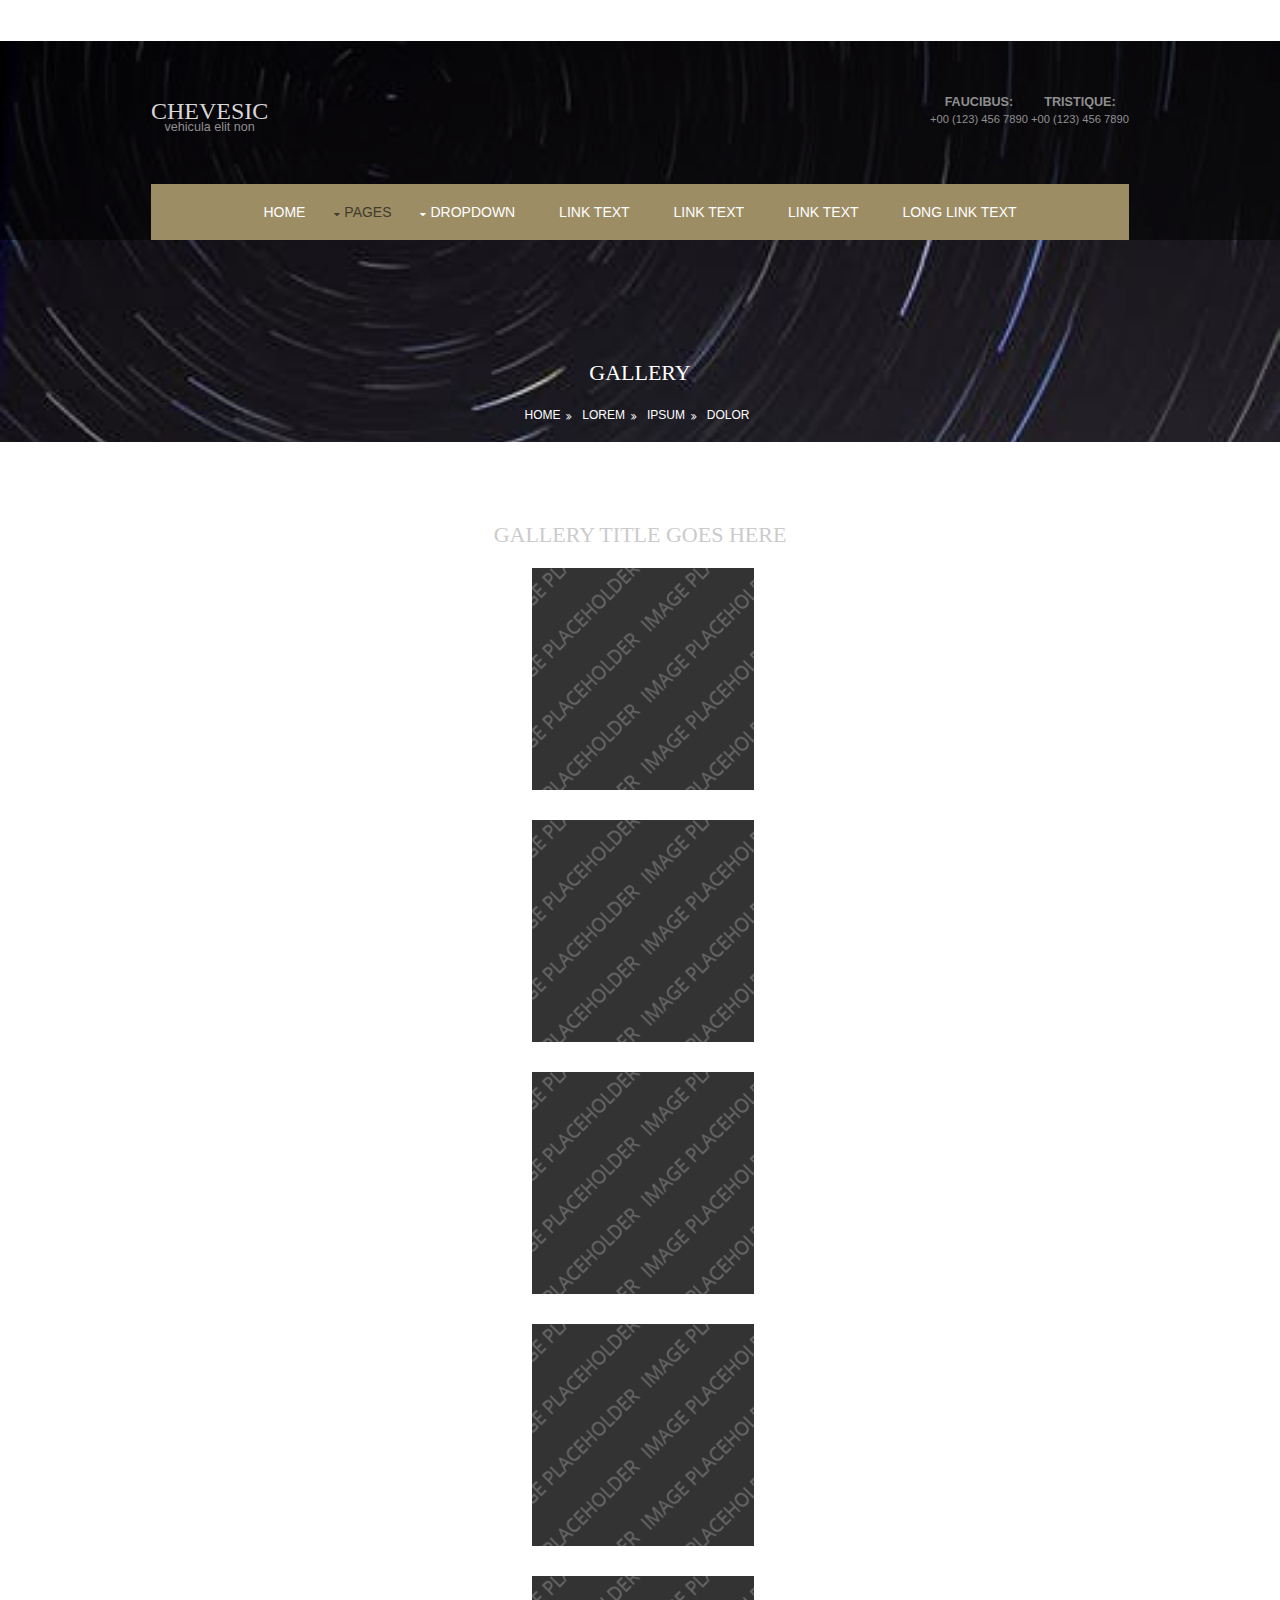
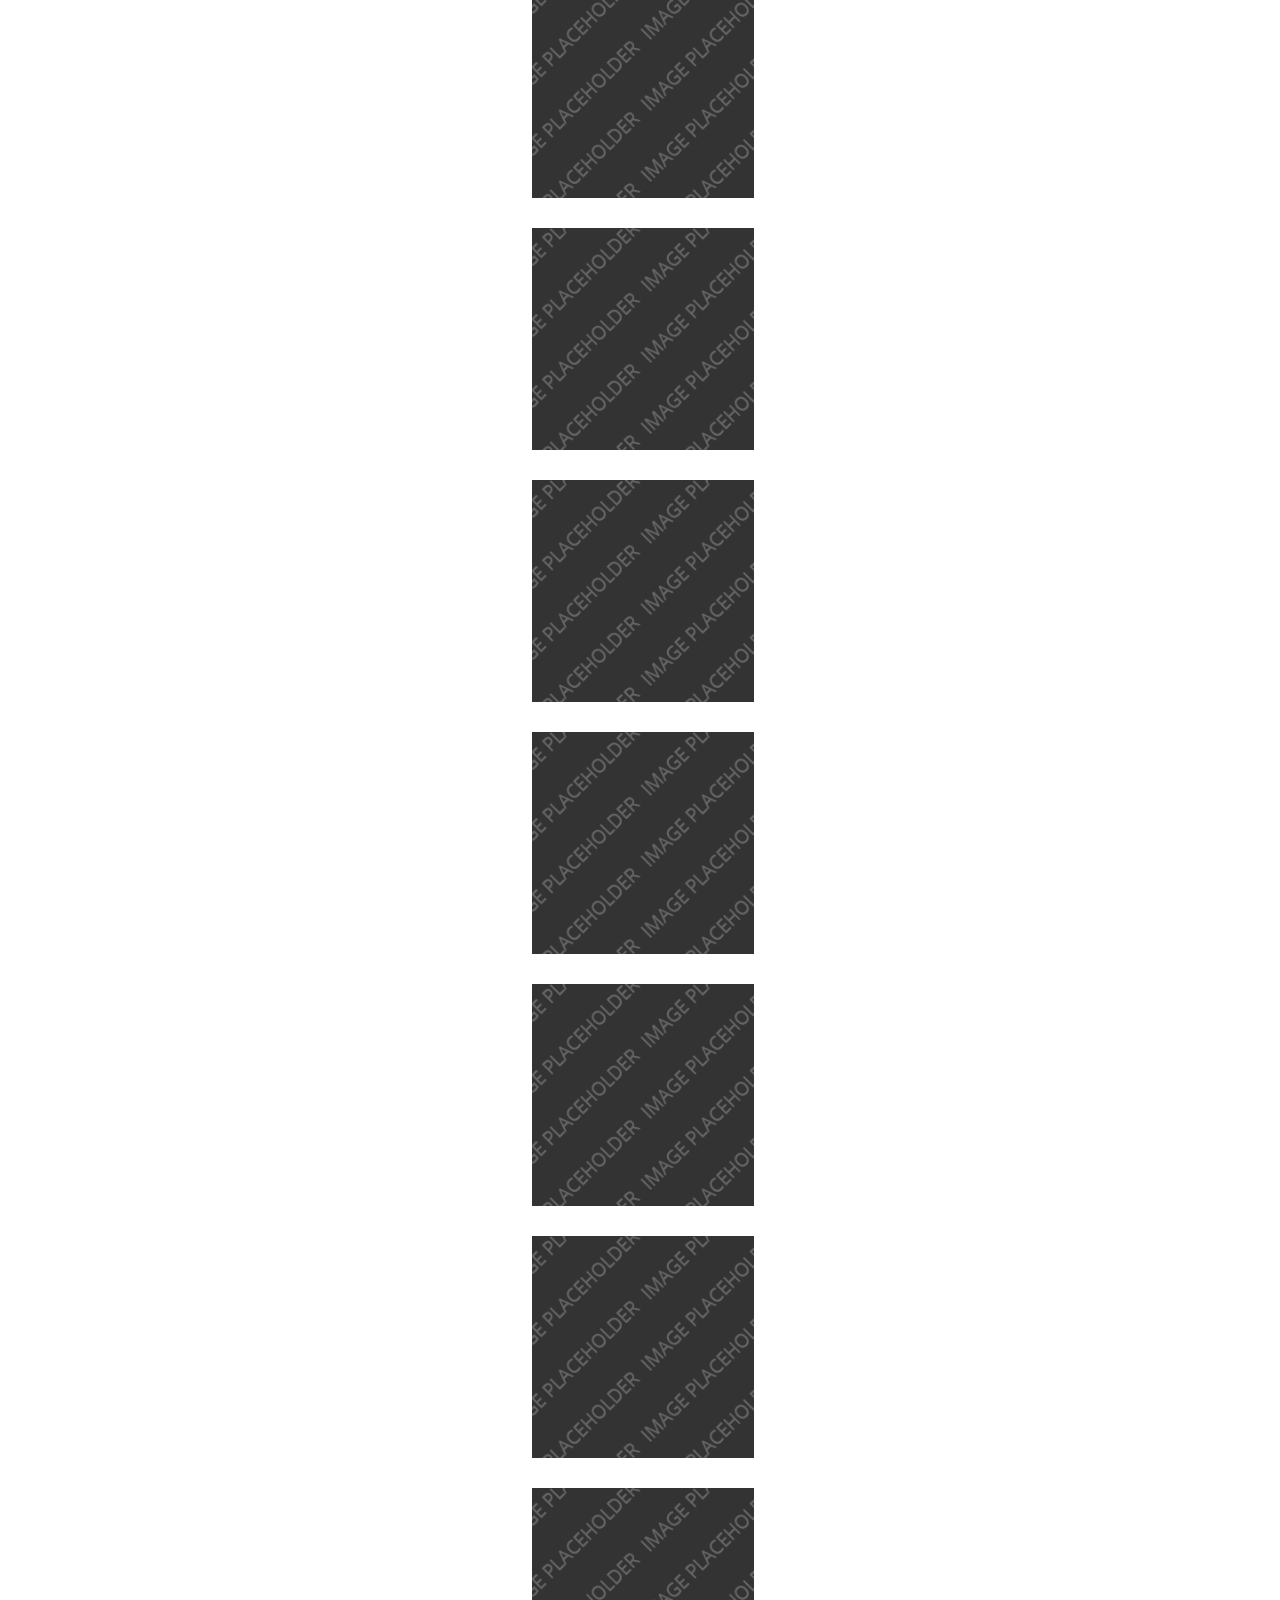
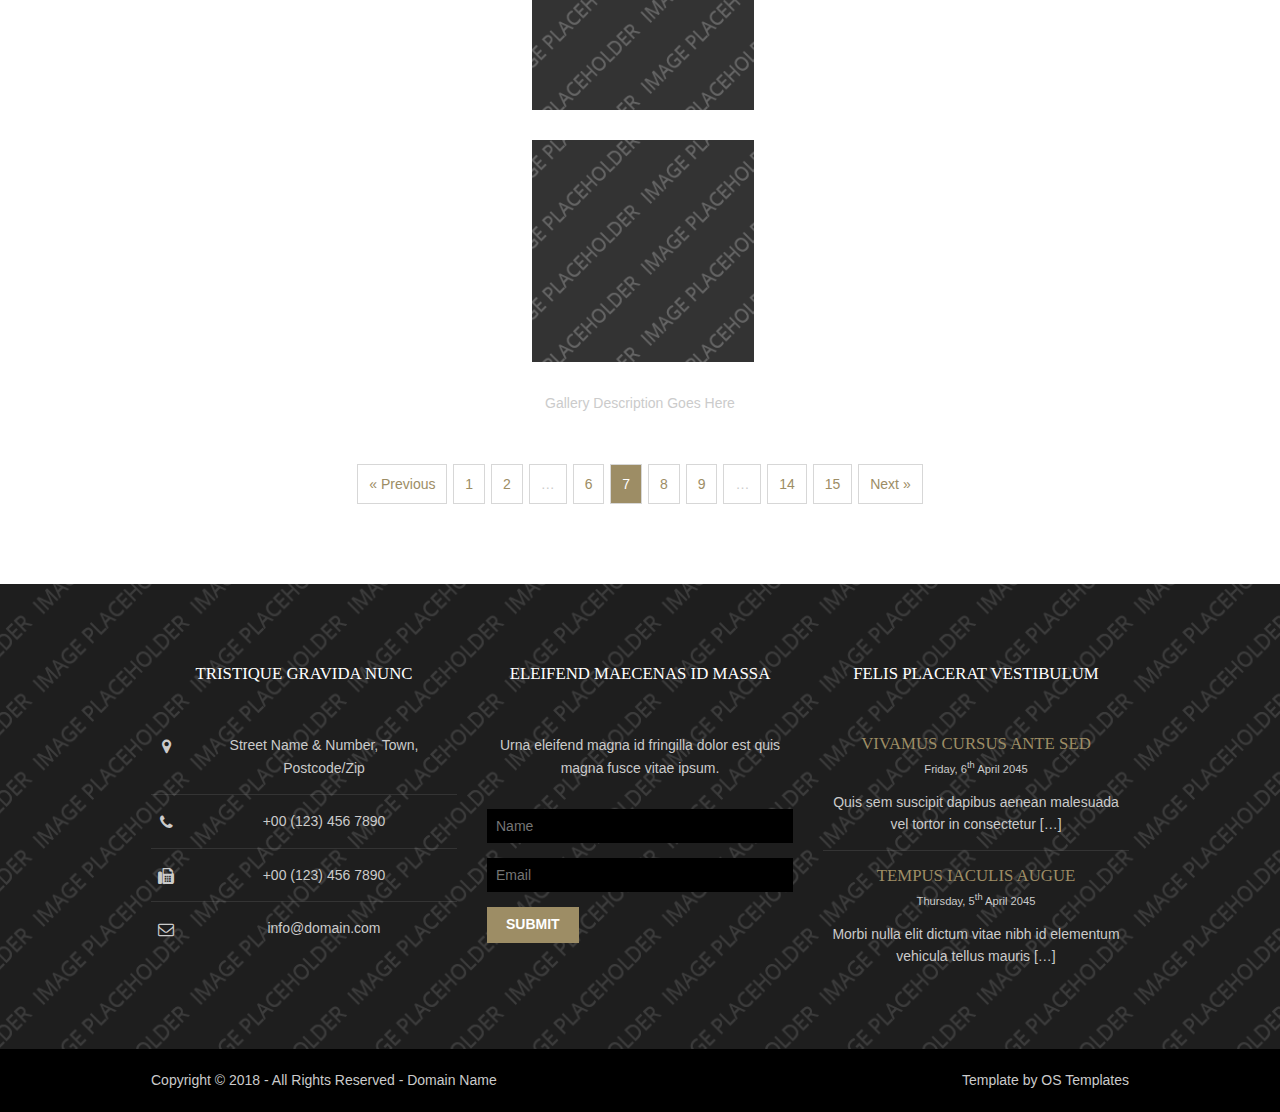
<file: pages/gallery.html>
<!DOCTYPE html>
<!--
Template Name: Chevesic
Author: <a href="https://www.os-templates.com/">OS Templates</a>
Author URI: https://www.os-templates.com/
Licence: Free to use under our free template licence terms
Licence URI: https://www.os-templates.com/template-terms
-->
<html lang="">
<!-- To declare your language - read more here: https://www.w3.org/International/questions/qa-html-language-declarations -->
<head>
<title>Chevesic | Pages | Gallery</title>
<meta charset="utf-8">
<meta name="viewport" content="width=device-width, initial-scale=1.0, maximum-scale=1.0, user-scalable=no">
<link href="../layout/styles/layout.css" rel="stylesheet" type="text/css" media="all">
</head>
<body id="top">
<!-- ################################################################################################ -->
<!-- ################################################################################################ -->
<!-- ################################################################################################ -->
<!-- Top Background Image Wrapper -->
<div class="bgded" style="background-image:url('../images/demo/backgrounds/01.png');"> 
  <!-- ################################################################################################ -->
  <!-- ################################################################################################ -->
  <!-- ################################################################################################ -->
  <div class="wrapper row1">
    <header id="header" class="hoc clear"> 
      <!-- ################################################################################################ -->
      <div id="logo" class="fl_left">
        <h1><a href="../index.html">Chevesic</a></h1>
        <p>Vehicula elit non</p>
      </div>
      <div id="quickinfo" class="fl_right">
        <ul class="nospace inline">
          <li><strong>Faucibus:</strong><br>
            +00 (123) 456 7890</li>
          <li><strong>Tristique:</strong><br>
            +00 (123) 456 7890</li>
        </ul>
      </div>
      <!-- ################################################################################################ -->
    </header>
    <nav id="mainav" class="hoc clear"> 
      <!-- ################################################################################################ -->
      <ul class="clear">
        <li><a href="../index.html">Home</a></li>
        <li class="active"><a class="drop" href="#">Pages</a>
          <ul>
            <li class="active"><a href="gallery.html">Gallery</a></li>
            <li><a href="full-width.html">Full Width</a></li>
            <li><a href="sidebar-left.html">Sidebar Left</a></li>
            <li><a href="sidebar-right.html">Sidebar Right</a></li>
            <li><a href="basic-grid.html">Basic Grid</a></li>
          </ul>
        </li>
        <li><a class="drop" href="#">Dropdown</a>
          <ul>
            <li><a href="#">Level 2</a></li>
            <li><a class="drop" href="#">Level 2 + Drop</a>
              <ul>
                <li><a href="#">Level 3</a></li>
                <li><a href="#">Level 3</a></li>
                <li><a href="#">Level 3</a></li>
              </ul>
            </li>
            <li><a href="#">Level 2</a></li>
          </ul>
        </li>
        <li><a href="#">Link Text</a></li>
        <li><a href="#">Link Text</a></li>
        <li><a href="#">Link Text</a></li>
        <li><a href="#">Long Link Text</a></li>
      </ul>
      <!-- ################################################################################################ -->
    </nav>
  </div>
  <!-- ################################################################################################ -->
  <!-- ################################################################################################ -->
  <!-- ################################################################################################ -->
  <div class="wrapper">
    <div id="breadcrumb" class="hoc clear"> 
      <!-- ################################################################################################ -->
      <h6 class="heading">Gallery</h6>
      <!-- ################################################################################################ -->
      <ul>
        <li><a href="#">Home</a></li>
        <li><a href="#">Lorem</a></li>
        <li><a href="#">Ipsum</a></li>
        <li><a href="#">Dolor</a></li>
      </ul>
      <!-- ################################################################################################ -->
    </div>
  </div>
  <!-- ################################################################################################ -->
</div>
<!-- End Top Background Image Wrapper -->
<!-- ################################################################################################ -->
<!-- ################################################################################################ -->
<!-- ################################################################################################ -->
<div class="wrapper row3">
  <main class="hoc container clear"> 
    <!-- main body -->
    <!-- ################################################################################################ -->
    <div class="content"> 
      <!-- ################################################################################################ -->
      <div id="gallery">
        <figure>
          <header class="heading">Gallery Title Goes Here</header>
          <ul class="nospace clear">
            <li class="one_quarter first"><a href="#"><img src="../images/demo/gallery/01.png" alt=""></a></li>
            <li class="one_quarter"><a href="#"><img src="../images/demo/gallery/01.png" alt=""></a></li>
            <li class="one_quarter"><a href="#"><img src="../images/demo/gallery/01.png" alt=""></a></li>
            <li class="one_quarter"><a href="#"><img src="../images/demo/gallery/01.png" alt=""></a></li>
            <li class="one_quarter first"><a href="#"><img src="../images/demo/gallery/01.png" alt=""></a></li>
            <li class="one_quarter"><a href="#"><img src="../images/demo/gallery/01.png" alt=""></a></li>
            <li class="one_quarter"><a href="#"><img src="../images/demo/gallery/01.png" alt=""></a></li>
            <li class="one_quarter"><a href="#"><img src="../images/demo/gallery/01.png" alt=""></a></li>
            <li class="one_quarter first"><a href="#"><img src="../images/demo/gallery/01.png" alt=""></a></li>
            <li class="one_quarter"><a href="#"><img src="../images/demo/gallery/01.png" alt=""></a></li>
            <li class="one_quarter"><a href="#"><img src="../images/demo/gallery/01.png" alt=""></a></li>
            <li class="one_quarter"><a href="#"><img src="../images/demo/gallery/01.png" alt=""></a></li>
          </ul>
          <figcaption>Gallery Description Goes Here</figcaption>
        </figure>
      </div>
      <!-- ################################################################################################ -->
      <!-- ################################################################################################ -->
      <nav class="pagination">
        <ul>
          <li><a href="#">&laquo; Previous</a></li>
          <li><a href="#">1</a></li>
          <li><a href="#">2</a></li>
          <li><strong>&hellip;</strong></li>
          <li><a href="#">6</a></li>
          <li class="current"><strong>7</strong></li>
          <li><a href="#">8</a></li>
          <li><a href="#">9</a></li>
          <li><strong>&hellip;</strong></li>
          <li><a href="#">14</a></li>
          <li><a href="#">15</a></li>
          <li><a href="#">Next &raquo;</a></li>
        </ul>
      </nav>
      <!-- ################################################################################################ -->
    </div>
    <!-- ################################################################################################ -->
    <!-- / main body -->
    <div class="clear"></div>
  </main>
</div>
<!-- ################################################################################################ -->
<!-- ################################################################################################ -->
<!-- ################################################################################################ -->
<div class="wrapper row4 bgded overlay" style="background-image:url('../images/demo/backgrounds/03.png');">
  <footer id="footer" class="hoc clear"> 
    <!-- ################################################################################################ -->
    <div class="one_third first">
      <h6 class="heading">Tristique gravida nunc</h6>
      <ul class="nospace btmspace-30 linklist contact">
        <li><i class="fa fa-map-marker"></i>
          <address>
          Street Name &amp; Number, Town, Postcode/Zip
          </address>
        </li>
        <li><i class="fa fa-phone"></i> +00 (123) 456 7890</li>
        <li><i class="fa fa-fax"></i> +00 (123) 456 7890</li>
        <li><i class="fa fa-envelope-o"></i> info@domain.com</li>
      </ul>
    </div>
    <div class="one_third">
      <h6 class="heading">Eleifend maecenas id massa</h6>
      <p class="nospace btmspace-30">Urna eleifend magna id fringilla dolor est quis magna fusce vitae ipsum.</p>
      <form method="post" action="#">
        <fieldset>
          <legend>Newsletter:</legend>
          <input class="btmspace-15" type="text" value="" placeholder="Name">
          <input class="btmspace-15" type="text" value="" placeholder="Email">
          <button type="submit" value="submit">Submit</button>
        </fieldset>
      </form>
    </div>
    <div class="one_third">
      <h6 class="heading">Felis placerat vestibulum</h6>
      <ul class="nospace linklist">
        <li>
          <article>
            <h2 class="nospace font-x1"><a href="#">Vivamus cursus ante sed</a></h2>
            <time class="font-xs block btmspace-10" datetime="2045-04-06">Friday, 6<sup>th</sup> April 2045</time>
            <p class="nospace">Quis sem suscipit dapibus aenean malesuada vel tortor in consectetur [&hellip;]</p>
          </article>
        </li>
        <li>
          <article>
            <h2 class="nospace font-x1"><a href="#">Tempus iaculis augue</a></h2>
            <time class="font-xs block btmspace-10" datetime="2045-04-05">Thursday, 5<sup>th</sup> April 2045</time>
            <p class="nospace">Morbi nulla elit dictum vitae nibh id elementum vehicula tellus mauris [&hellip;]</p>
          </article>
        </li>
      </ul>
    </div>
    <!-- ################################################################################################ -->
  </footer>
</div>
<!-- ################################################################################################ -->
<!-- ################################################################################################ -->
<!-- ################################################################################################ -->
<div class="wrapper row5">
  <div id="copyright" class="hoc clear"> 
    <!-- ################################################################################################ -->
    <p class="fl_left">Copyright &copy; 2018 - All Rights Reserved - <a href="#">Domain Name</a></p>
    <p class="fl_right">Template by <a target="_blank" href="https://www.os-templates.com/" title="Free Website Templates">OS Templates</a></p>
    <!-- ################################################################################################ -->
  </div>
</div>
<!-- ################################################################################################ -->
<!-- ################################################################################################ -->
<!-- ################################################################################################ -->
<a id="backtotop" href="#top"><i class="fa fa-chevron-up"></i></a>
<!-- JAVASCRIPTS -->
<script src="../layout/scripts/jquery.min.js"></script>
<script src="../layout/scripts/jquery.backtotop.js"></script>
<script src="../layout/scripts/jquery.mobilemenu.js"></script>
</body>
</html>
</file>
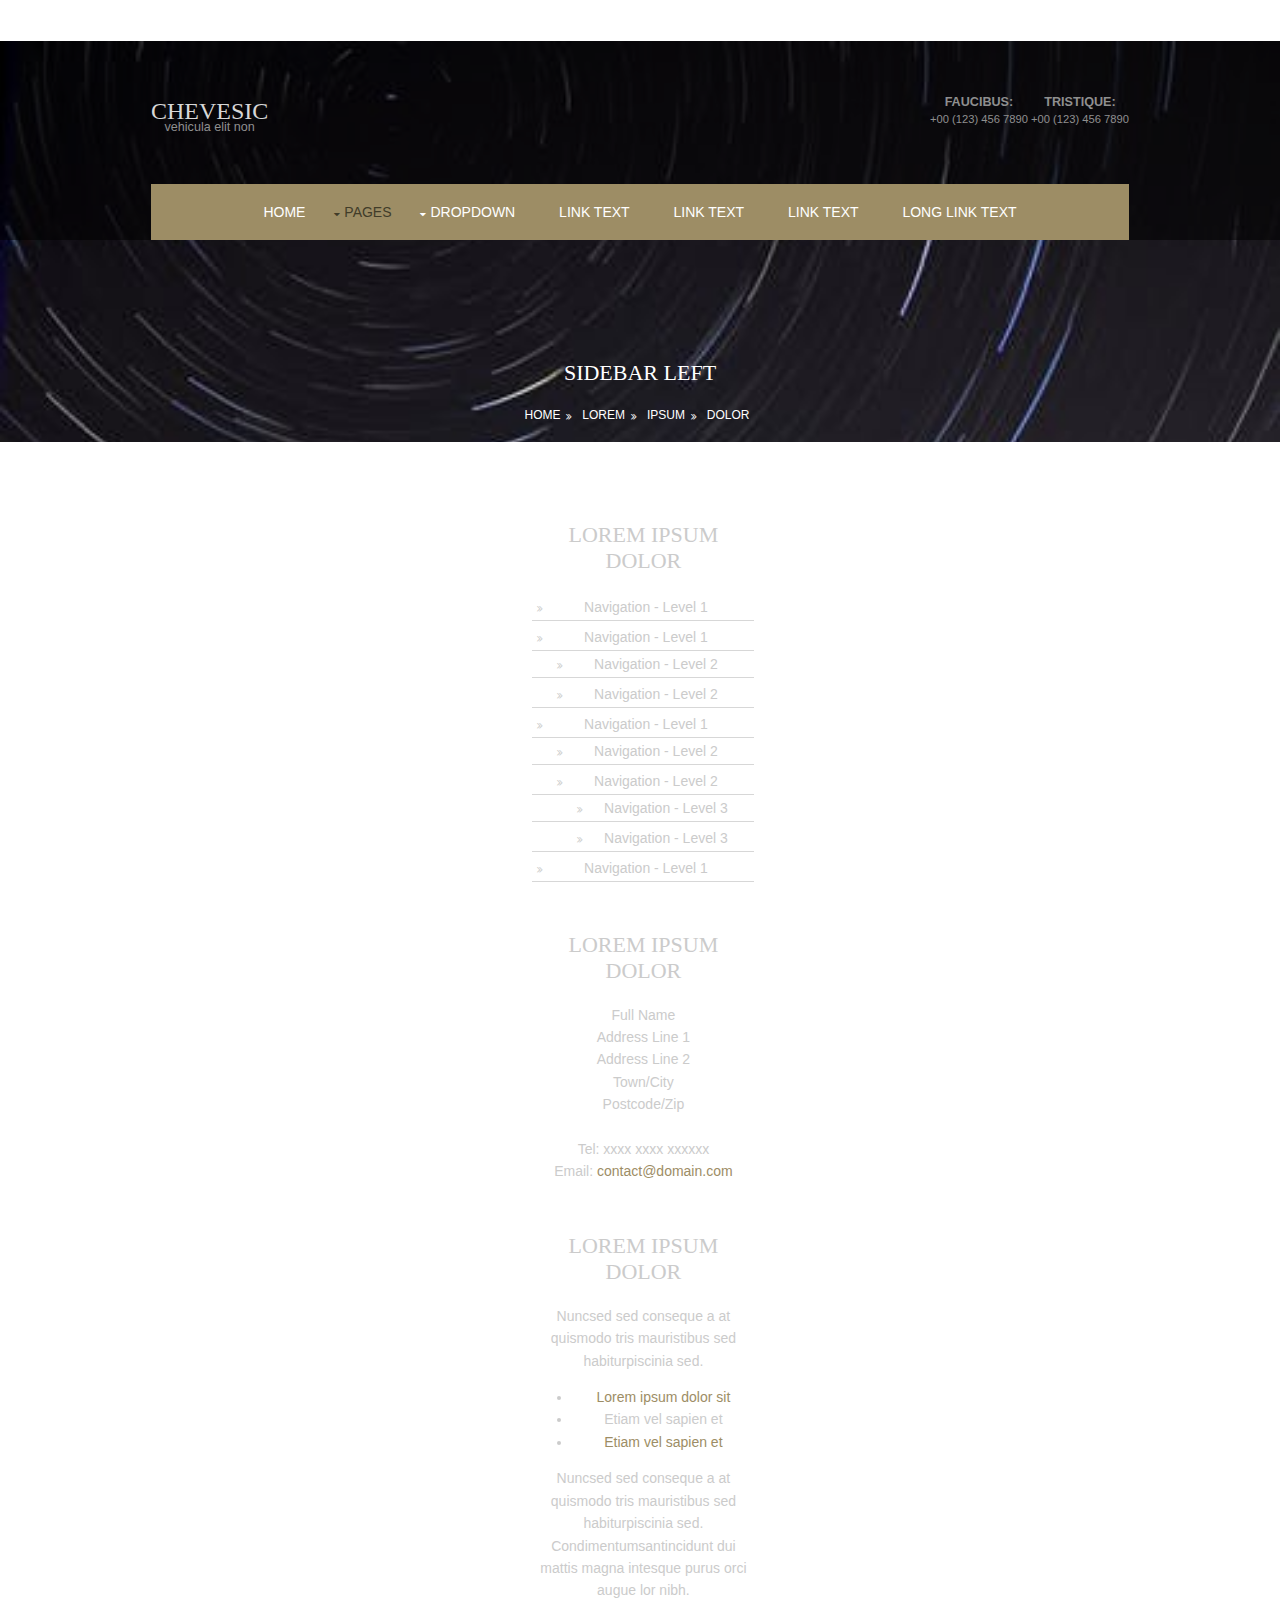
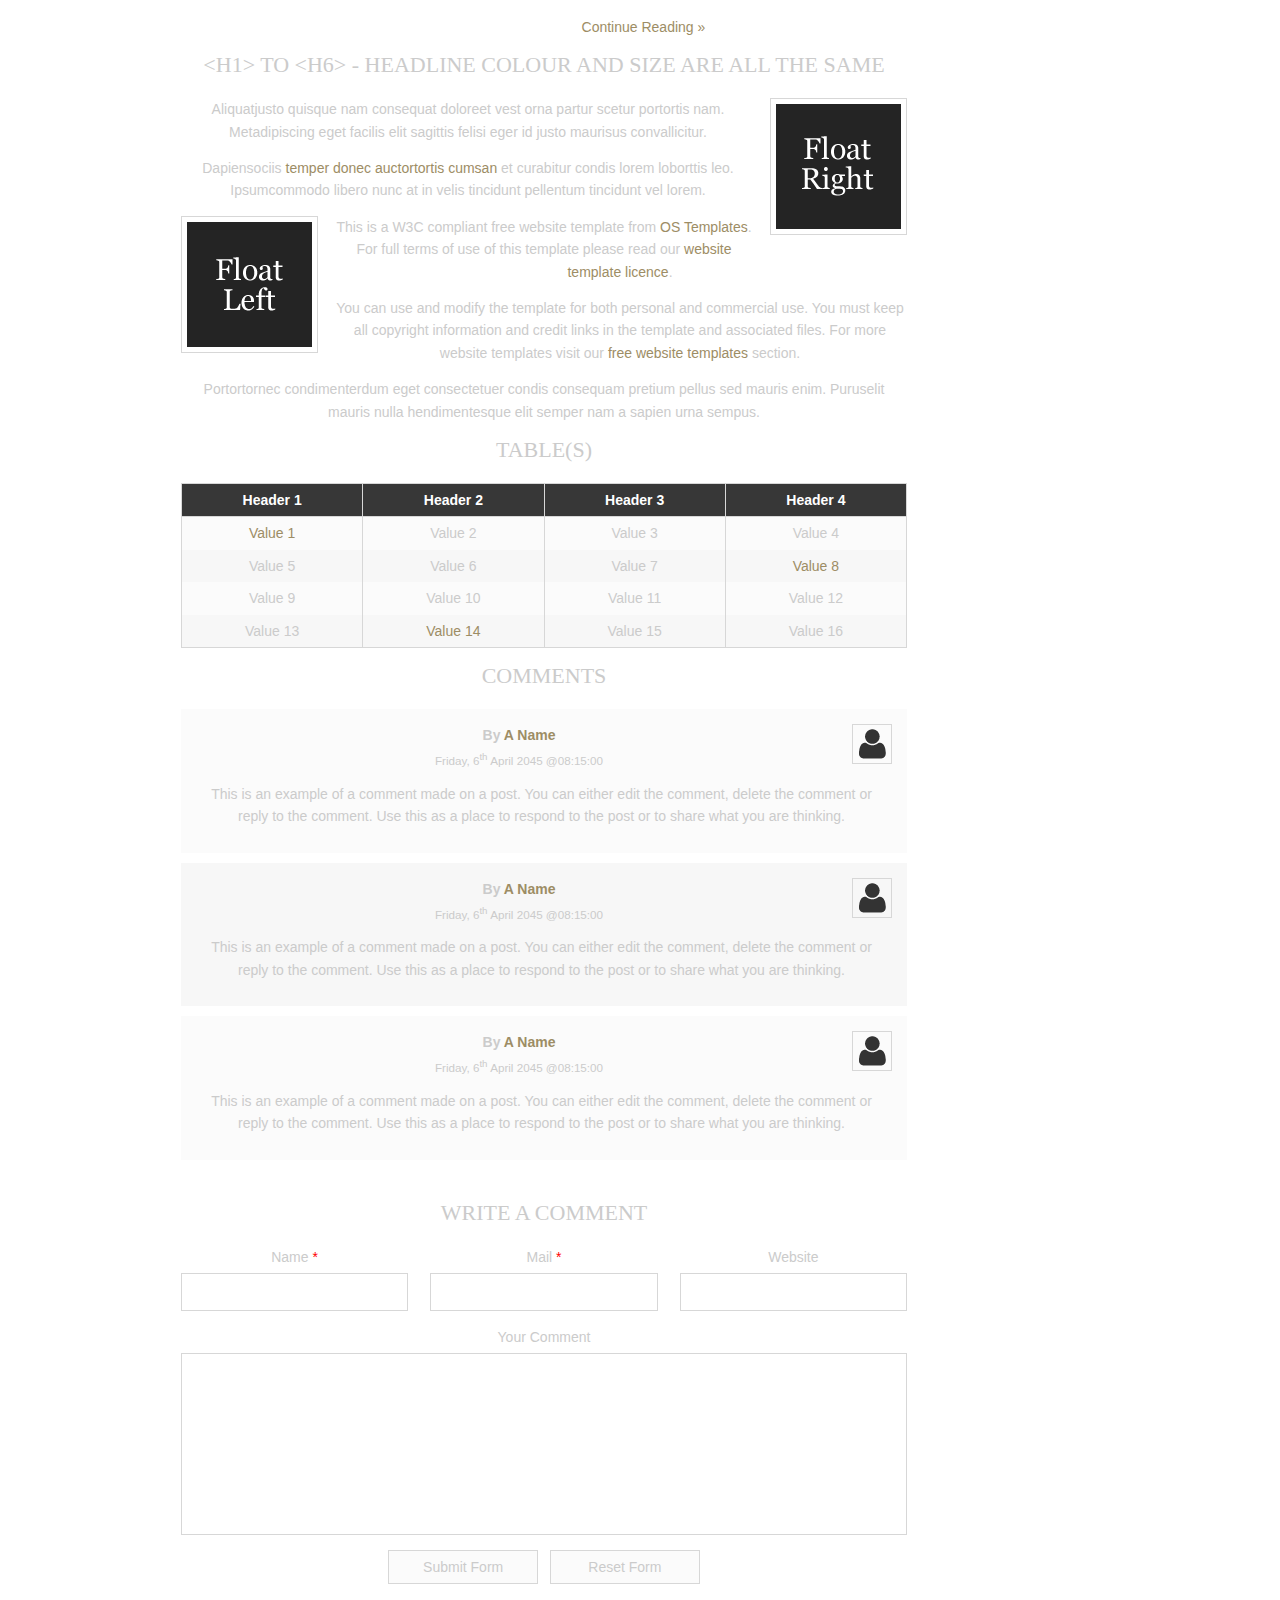
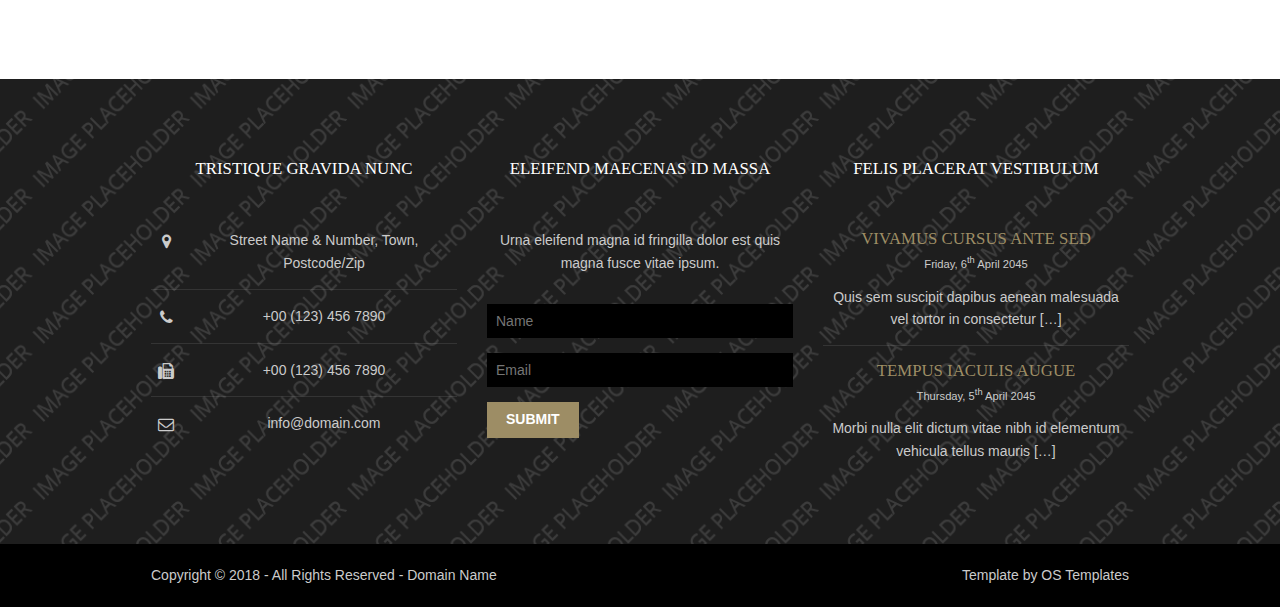
<file: pages/sidebar-left.html>
<!DOCTYPE html>
<!--
Template Name: Chevesic
Author: <a href="https://www.os-templates.com/">OS Templates</a>
Author URI: https://www.os-templates.com/
Licence: Free to use under our free template licence terms
Licence URI: https://www.os-templates.com/template-terms
-->
<html lang="">
<!-- To declare your language - read more here: https://www.w3.org/International/questions/qa-html-language-declarations -->
<head>
<title>Chevesic | Pages | Sidebar Left</title>
<meta charset="utf-8">
<meta name="viewport" content="width=device-width, initial-scale=1.0, maximum-scale=1.0, user-scalable=no">
<link href="../layout/styles/layout.css" rel="stylesheet" type="text/css" media="all">
</head>
<body id="top">
<!-- ################################################################################################ -->
<!-- ################################################################################################ -->
<!-- ################################################################################################ -->
<!-- Top Background Image Wrapper -->
<div class="bgded" style="background-image:url('../images/demo/backgrounds/01.png');"> 
  <!-- ################################################################################################ -->
  <!-- ################################################################################################ -->
  <!-- ################################################################################################ -->
  <div class="wrapper row1">
    <header id="header" class="hoc clear"> 
      <!-- ################################################################################################ -->
      <div id="logo" class="fl_left">
        <h1><a href="../index.html">Chevesic</a></h1>
        <p>Vehicula elit non</p>
      </div>
      <div id="quickinfo" class="fl_right">
        <ul class="nospace inline">
          <li><strong>Faucibus:</strong><br>
            +00 (123) 456 7890</li>
          <li><strong>Tristique:</strong><br>
            +00 (123) 456 7890</li>
        </ul>
      </div>
      <!-- ################################################################################################ -->
    </header>
    <nav id="mainav" class="hoc clear"> 
      <!-- ################################################################################################ -->
      <ul class="clear">
        <li><a href="../index.html">Home</a></li>
        <li class="active"><a class="drop" href="#">Pages</a>
          <ul>
            <li><a href="gallery.html">Gallery</a></li>
            <li><a href="full-width.html">Full Width</a></li>
            <li class="active"><a href="sidebar-left.html">Sidebar Left</a></li>
            <li><a href="sidebar-right.html">Sidebar Right</a></li>
            <li><a href="basic-grid.html">Basic Grid</a></li>
          </ul>
        </li>
        <li><a class="drop" href="#">Dropdown</a>
          <ul>
            <li><a href="#">Level 2</a></li>
            <li><a class="drop" href="#">Level 2 + Drop</a>
              <ul>
                <li><a href="#">Level 3</a></li>
                <li><a href="#">Level 3</a></li>
                <li><a href="#">Level 3</a></li>
              </ul>
            </li>
            <li><a href="#">Level 2</a></li>
          </ul>
        </li>
        <li><a href="#">Link Text</a></li>
        <li><a href="#">Link Text</a></li>
        <li><a href="#">Link Text</a></li>
        <li><a href="#">Long Link Text</a></li>
      </ul>
      <!-- ################################################################################################ -->
    </nav>
  </div>
  <!-- ################################################################################################ -->
  <!-- ################################################################################################ -->
  <!-- ################################################################################################ -->
  <div class="wrapper">
    <div id="breadcrumb" class="hoc clear"> 
      <!-- ################################################################################################ -->
      <h6 class="heading">Sidebar Left</h6>
      <!-- ################################################################################################ -->
      <ul>
        <li><a href="#">Home</a></li>
        <li><a href="#">Lorem</a></li>
        <li><a href="#">Ipsum</a></li>
        <li><a href="#">Dolor</a></li>
      </ul>
      <!-- ################################################################################################ -->
    </div>
  </div>
  <!-- ################################################################################################ -->
</div>
<!-- End Top Background Image Wrapper -->
<!-- ################################################################################################ -->
<!-- ################################################################################################ -->
<!-- ################################################################################################ -->
<div class="wrapper row3">
  <main class="hoc container clear"> 
    <!-- main body -->
    <!-- ################################################################################################ -->
    <div class="sidebar one_quarter first"> 
      <!-- ################################################################################################ -->
      <h6>Lorem ipsum dolor</h6>
      <nav class="sdb_holder">
        <ul>
          <li><a href="#">Navigation - Level 1</a></li>
          <li><a href="#">Navigation - Level 1</a>
            <ul>
              <li><a href="#">Navigation - Level 2</a></li>
              <li><a href="#">Navigation - Level 2</a></li>
            </ul>
          </li>
          <li><a href="#">Navigation - Level 1</a>
            <ul>
              <li><a href="#">Navigation - Level 2</a></li>
              <li><a href="#">Navigation - Level 2</a>
                <ul>
                  <li><a href="#">Navigation - Level 3</a></li>
                  <li><a href="#">Navigation - Level 3</a></li>
                </ul>
              </li>
            </ul>
          </li>
          <li><a href="#">Navigation - Level 1</a></li>
        </ul>
      </nav>
      <div class="sdb_holder">
        <h6>Lorem ipsum dolor</h6>
        <address>
        Full Name<br>
        Address Line 1<br>
        Address Line 2<br>
        Town/City<br>
        Postcode/Zip<br>
        <br>
        Tel: xxxx xxxx xxxxxx<br>
        Email: <a href="#">contact@domain.com</a>
        </address>
      </div>
      <div class="sdb_holder">
        <article>
          <h6>Lorem ipsum dolor</h6>
          <p>Nuncsed sed conseque a at quismodo tris mauristibus sed habiturpiscinia sed.</p>
          <ul>
            <li><a href="#">Lorem ipsum dolor sit</a></li>
            <li>Etiam vel sapien et</li>
            <li><a href="#">Etiam vel sapien et</a></li>
          </ul>
          <p>Nuncsed sed conseque a at quismodo tris mauristibus sed habiturpiscinia sed. Condimentumsantincidunt dui mattis magna intesque purus orci augue lor nibh.</p>
          <p class="more"><a href="#">Continue Reading &raquo;</a></p>
        </article>
      </div>
      <!-- ################################################################################################ -->
    </div>
    <!-- ################################################################################################ -->
    <!-- ################################################################################################ -->
    <div class="content three_quarter"> 
      <!-- ################################################################################################ -->
      <h1>&lt;h1&gt; to &lt;h6&gt; - Headline Colour and Size Are All The Same</h1>
      <img class="imgr borderedbox inspace-5" src="../images/demo/imgr.gif" alt="">
      <p>Aliquatjusto quisque nam consequat doloreet vest orna partur scetur portortis nam. Metadipiscing eget facilis elit sagittis felisi eger id justo maurisus convallicitur.</p>
      <p>Dapiensociis <a href="#">temper donec auctortortis cumsan</a> et curabitur condis lorem loborttis leo. Ipsumcommodo libero nunc at in velis tincidunt pellentum tincidunt vel lorem.</p>
      <img class="imgl borderedbox inspace-5" src="../images/demo/imgl.gif" alt="">
      <p>This is a W3C compliant free website template from <a href="https://www.os-templates.com/" title="Free Website Templates">OS Templates</a>. For full terms of use of this template please read our <a href="https://www.os-templates.com/template-terms">website template licence</a>.</p>
      <p>You can use and modify the template for both personal and commercial use. You must keep all copyright information and credit links in the template and associated files. For more website templates visit our <a href="https://www.os-templates.com/">free website templates</a> section.</p>
      <p>Portortornec condimenterdum eget consectetuer condis consequam pretium pellus sed mauris enim. Puruselit mauris nulla hendimentesque elit semper nam a sapien urna sempus.</p>
      <h1>Table(s)</h1>
      <div class="scrollable">
        <table>
          <thead>
            <tr>
              <th>Header 1</th>
              <th>Header 2</th>
              <th>Header 3</th>
              <th>Header 4</th>
            </tr>
          </thead>
          <tbody>
            <tr>
              <td><a href="#">Value 1</a></td>
              <td>Value 2</td>
              <td>Value 3</td>
              <td>Value 4</td>
            </tr>
            <tr>
              <td>Value 5</td>
              <td>Value 6</td>
              <td>Value 7</td>
              <td><a href="#">Value 8</a></td>
            </tr>
            <tr>
              <td>Value 9</td>
              <td>Value 10</td>
              <td>Value 11</td>
              <td>Value 12</td>
            </tr>
            <tr>
              <td>Value 13</td>
              <td><a href="#">Value 14</a></td>
              <td>Value 15</td>
              <td>Value 16</td>
            </tr>
          </tbody>
        </table>
      </div>
      <div id="comments">
        <h2>Comments</h2>
        <ul>
          <li>
            <article>
              <header>
                <figure class="avatar"><img src="../images/demo/avatar.png" alt=""></figure>
                <address>
                By <a href="#">A Name</a>
                </address>
                <time datetime="2045-04-06T08:15+00:00">Friday, 6<sup>th</sup> April 2045 @08:15:00</time>
              </header>
              <div class="comcont">
                <p>This is an example of a comment made on a post. You can either edit the comment, delete the comment or reply to the comment. Use this as a place to respond to the post or to share what you are thinking.</p>
              </div>
            </article>
          </li>
          <li>
            <article>
              <header>
                <figure class="avatar"><img src="../images/demo/avatar.png" alt=""></figure>
                <address>
                By <a href="#">A Name</a>
                </address>
                <time datetime="2045-04-06T08:15+00:00">Friday, 6<sup>th</sup> April 2045 @08:15:00</time>
              </header>
              <div class="comcont">
                <p>This is an example of a comment made on a post. You can either edit the comment, delete the comment or reply to the comment. Use this as a place to respond to the post or to share what you are thinking.</p>
              </div>
            </article>
          </li>
          <li>
            <article>
              <header>
                <figure class="avatar"><img src="../images/demo/avatar.png" alt=""></figure>
                <address>
                By <a href="#">A Name</a>
                </address>
                <time datetime="2045-04-06T08:15+00:00">Friday, 6<sup>th</sup> April 2045 @08:15:00</time>
              </header>
              <div class="comcont">
                <p>This is an example of a comment made on a post. You can either edit the comment, delete the comment or reply to the comment. Use this as a place to respond to the post or to share what you are thinking.</p>
              </div>
            </article>
          </li>
        </ul>
        <h2>Write A Comment</h2>
        <form action="#" method="post">
          <div class="one_third first">
            <label for="name">Name <span>*</span></label>
            <input type="text" name="name" id="name" value="" size="22" required>
          </div>
          <div class="one_third">
            <label for="email">Mail <span>*</span></label>
            <input type="email" name="email" id="email" value="" size="22" required>
          </div>
          <div class="one_third">
            <label for="url">Website</label>
            <input type="url" name="url" id="url" value="" size="22">
          </div>
          <div class="block clear">
            <label for="comment">Your Comment</label>
            <textarea name="comment" id="comment" cols="25" rows="10"></textarea>
          </div>
          <div>
            <input type="submit" name="submit" value="Submit Form">
            &nbsp;
            <input type="reset" name="reset" value="Reset Form">
          </div>
        </form>
      </div>
      <!-- ################################################################################################ -->
    </div>
    <!-- ################################################################################################ -->
    <!-- / main body -->
    <div class="clear"></div>
  </main>
</div>
<!-- ################################################################################################ -->
<!-- ################################################################################################ -->
<!-- ################################################################################################ -->
<div class="wrapper row4 bgded overlay" style="background-image:url('../images/demo/backgrounds/03.png');">
  <footer id="footer" class="hoc clear"> 
    <!-- ################################################################################################ -->
    <div class="one_third first">
      <h6 class="heading">Tristique gravida nunc</h6>
      <ul class="nospace btmspace-30 linklist contact">
        <li><i class="fa fa-map-marker"></i>
          <address>
          Street Name &amp; Number, Town, Postcode/Zip
          </address>
        </li>
        <li><i class="fa fa-phone"></i> +00 (123) 456 7890</li>
        <li><i class="fa fa-fax"></i> +00 (123) 456 7890</li>
        <li><i class="fa fa-envelope-o"></i> info@domain.com</li>
      </ul>
    </div>
    <div class="one_third">
      <h6 class="heading">Eleifend maecenas id massa</h6>
      <p class="nospace btmspace-30">Urna eleifend magna id fringilla dolor est quis magna fusce vitae ipsum.</p>
      <form method="post" action="#">
        <fieldset>
          <legend>Newsletter:</legend>
          <input class="btmspace-15" type="text" value="" placeholder="Name">
          <input class="btmspace-15" type="text" value="" placeholder="Email">
          <button type="submit" value="submit">Submit</button>
        </fieldset>
      </form>
    </div>
    <div class="one_third">
      <h6 class="heading">Felis placerat vestibulum</h6>
      <ul class="nospace linklist">
        <li>
          <article>
            <h2 class="nospace font-x1"><a href="#">Vivamus cursus ante sed</a></h2>
            <time class="font-xs block btmspace-10" datetime="2045-04-06">Friday, 6<sup>th</sup> April 2045</time>
            <p class="nospace">Quis sem suscipit dapibus aenean malesuada vel tortor in consectetur [&hellip;]</p>
          </article>
        </li>
        <li>
          <article>
            <h2 class="nospace font-x1"><a href="#">Tempus iaculis augue</a></h2>
            <time class="font-xs block btmspace-10" datetime="2045-04-05">Thursday, 5<sup>th</sup> April 2045</time>
            <p class="nospace">Morbi nulla elit dictum vitae nibh id elementum vehicula tellus mauris [&hellip;]</p>
          </article>
        </li>
      </ul>
    </div>
    <!-- ################################################################################################ -->
  </footer>
</div>
<!-- ################################################################################################ -->
<!-- ################################################################################################ -->
<!-- ################################################################################################ -->
<div class="wrapper row5">
  <div id="copyright" class="hoc clear"> 
    <!-- ################################################################################################ -->
    <p class="fl_left">Copyright &copy; 2018 - All Rights Reserved - <a href="#">Domain Name</a></p>
    <p class="fl_right">Template by <a target="_blank" href="https://www.os-templates.com/" title="Free Website Templates">OS Templates</a></p>
    <!-- ################################################################################################ -->
  </div>
</div>
<!-- ################################################################################################ -->
<!-- ################################################################################################ -->
<!-- ################################################################################################ -->
<a id="backtotop" href="#top"><i class="fa fa-chevron-up"></i></a>
<!-- JAVASCRIPTS -->
<script src="../layout/scripts/jquery.min.js"></script>
<script src="../layout/scripts/jquery.backtotop.js"></script>
<script src="../layout/scripts/jquery.mobilemenu.js"></script>
</body>
</html>
</file>
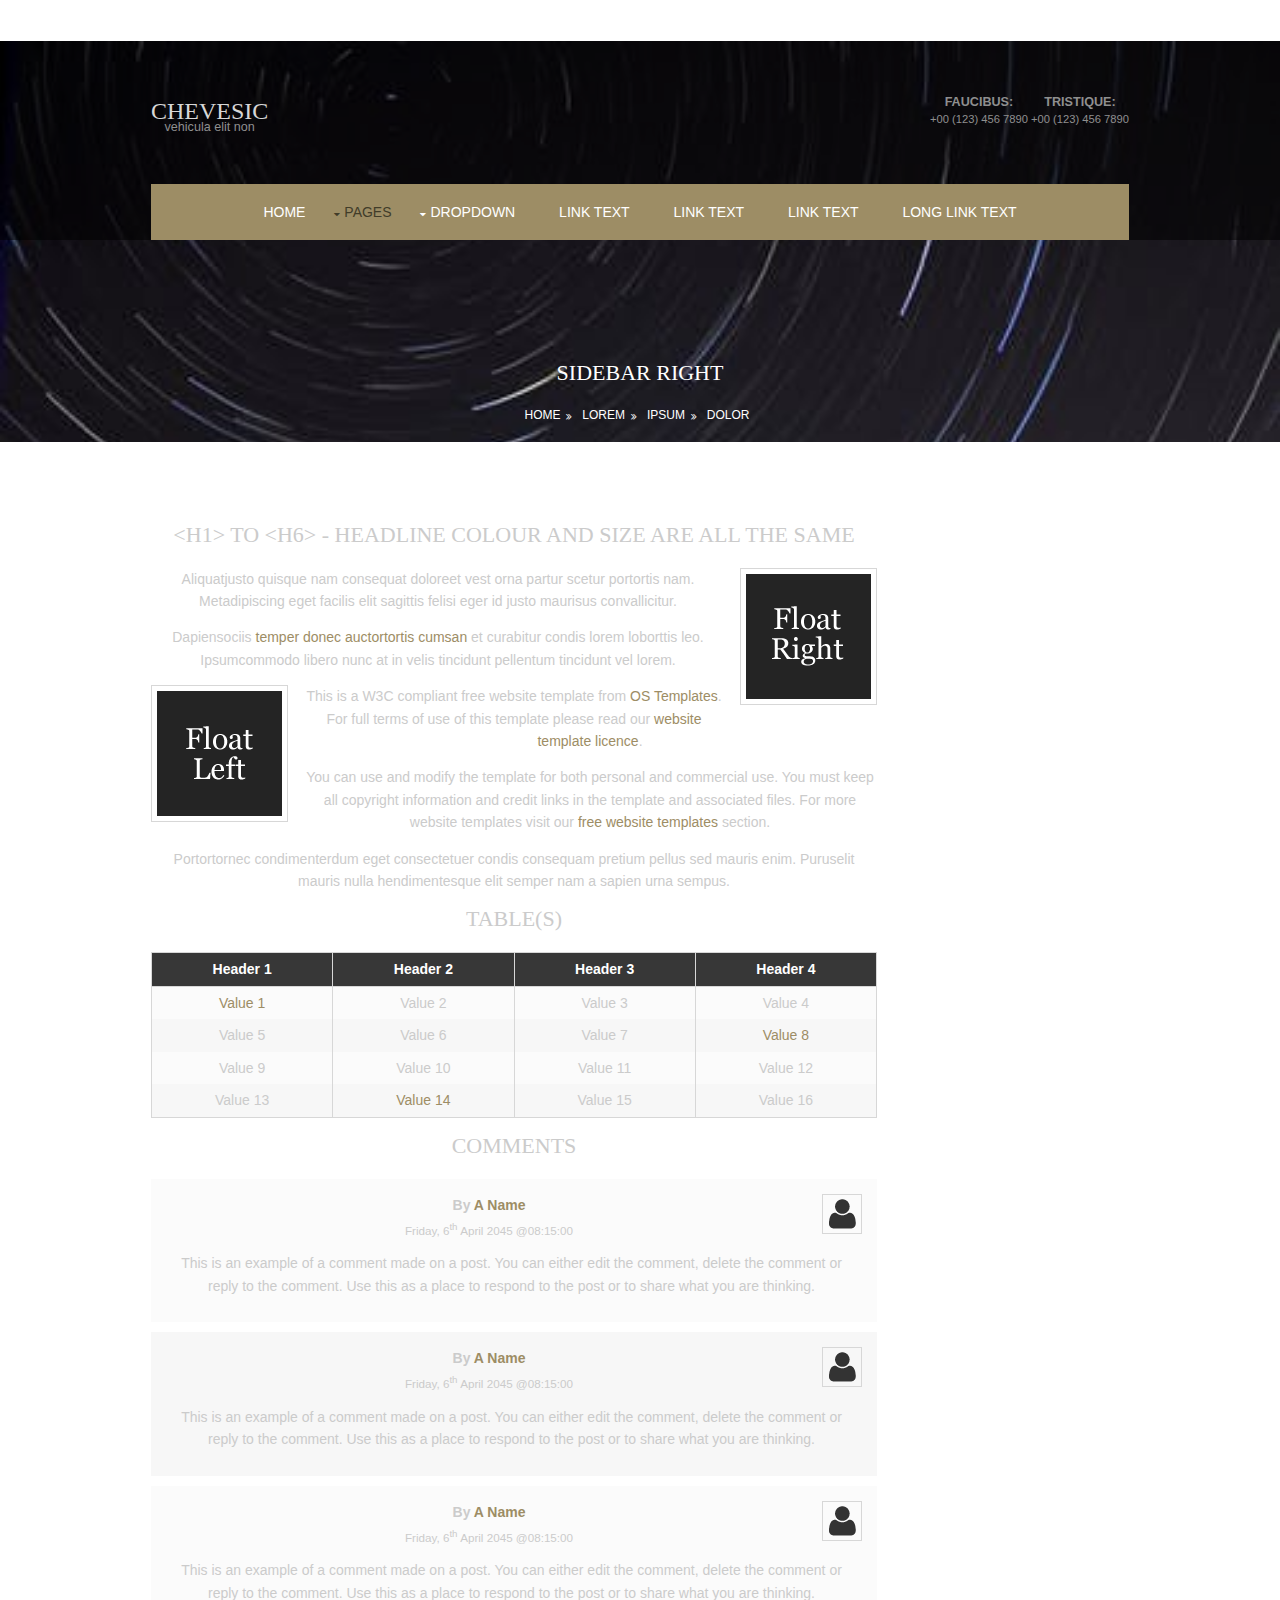
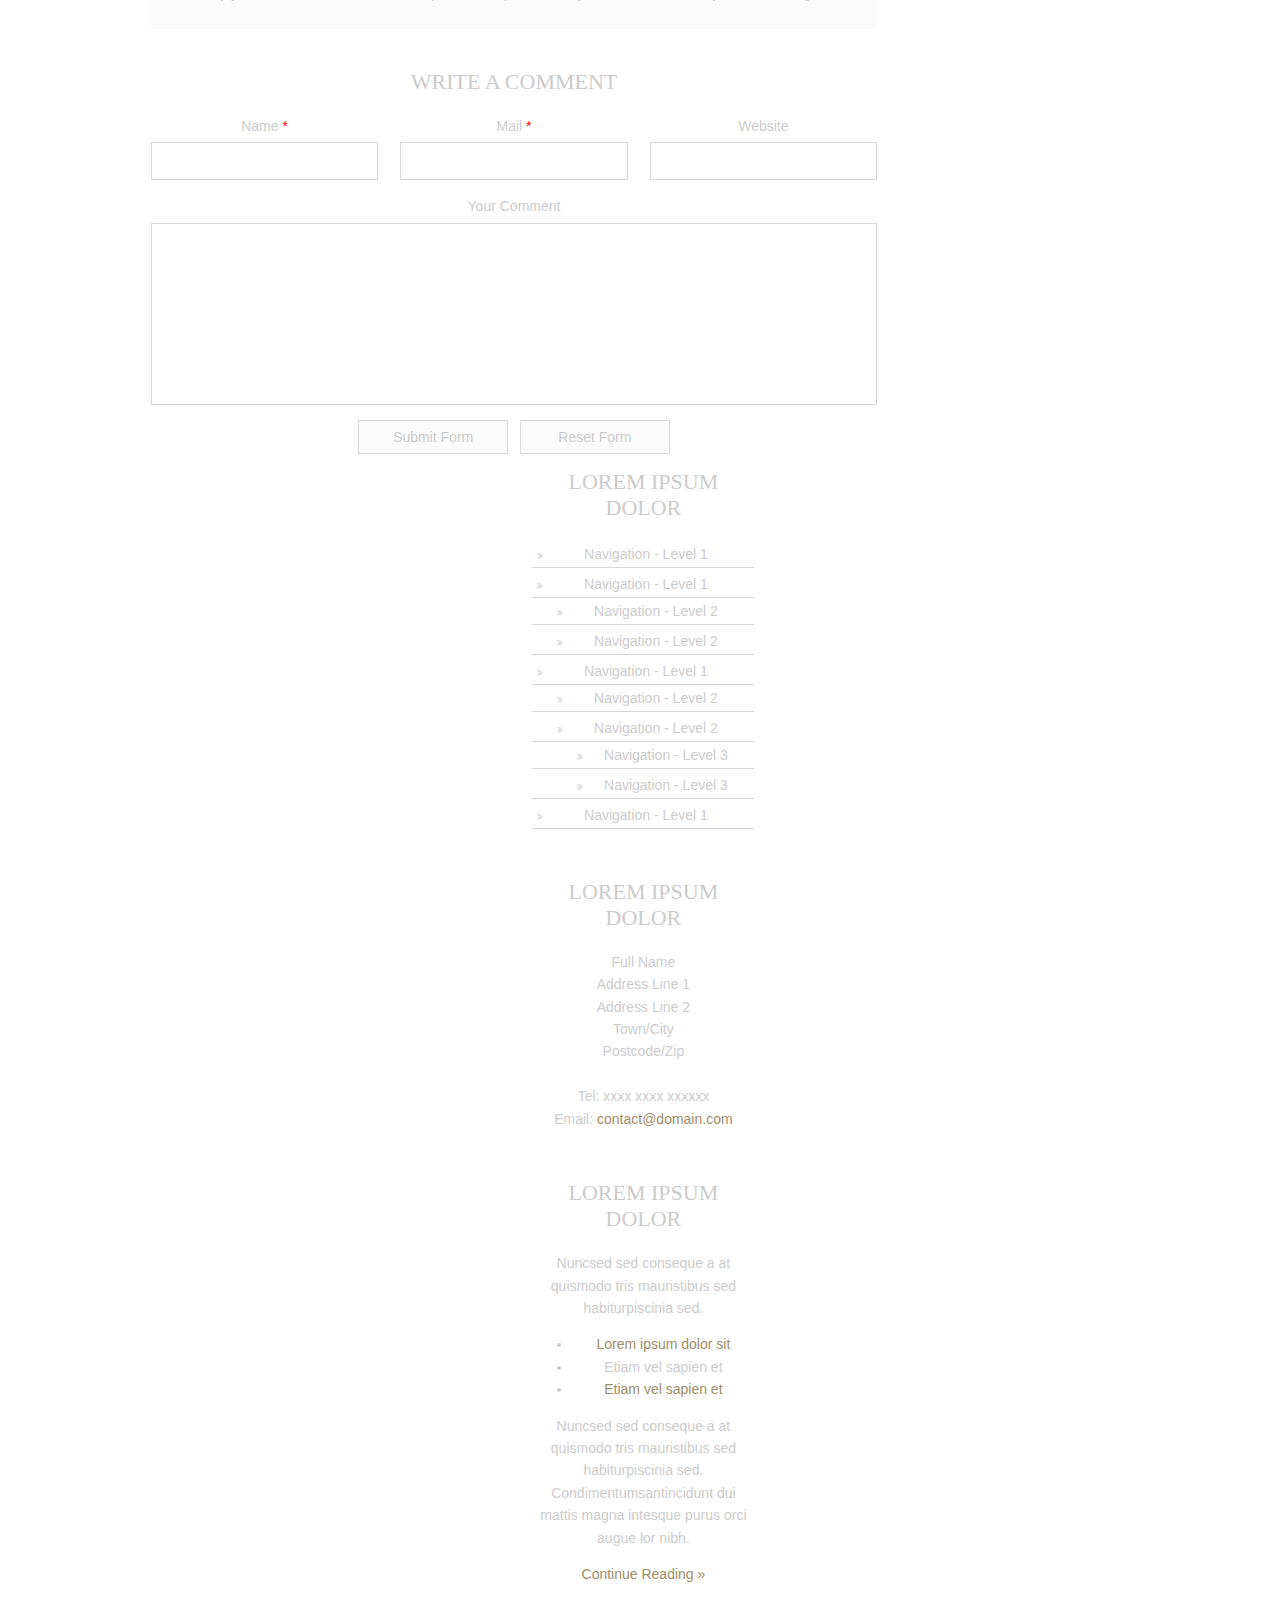
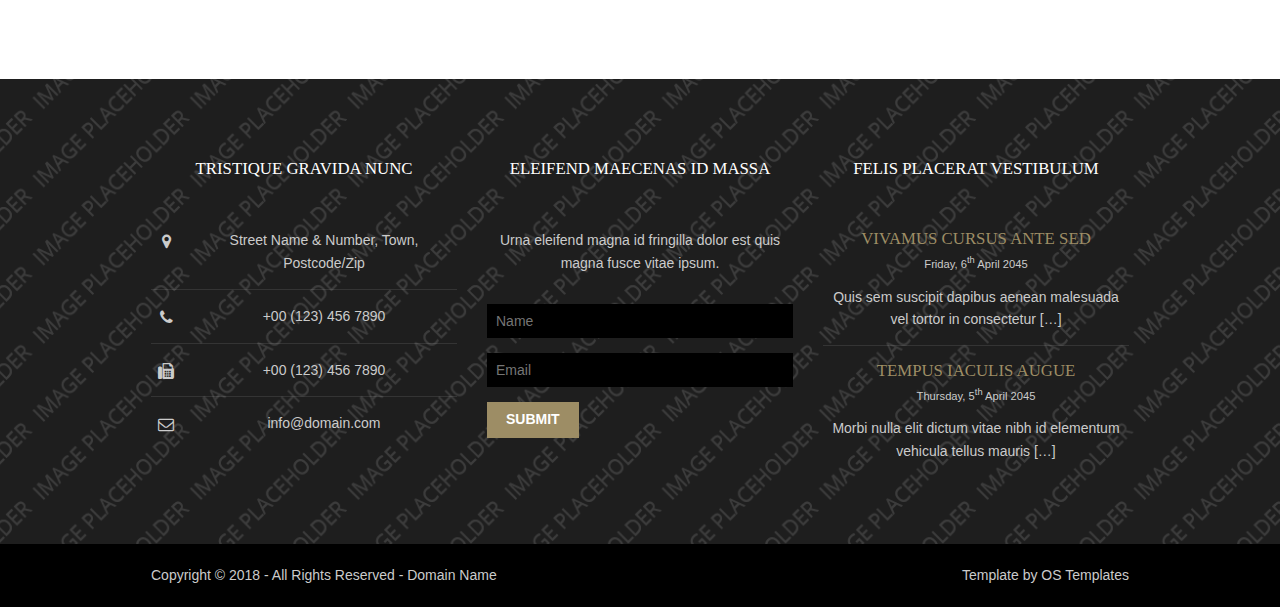
<file: pages/sidebar-right.html>
<!DOCTYPE html>
<!--
Template Name: Chevesic
Author: <a href="https://www.os-templates.com/">OS Templates</a>
Author URI: https://www.os-templates.com/
Licence: Free to use under our free template licence terms
Licence URI: https://www.os-templates.com/template-terms
-->
<html lang="">
<!-- To declare your language - read more here: https://www.w3.org/International/questions/qa-html-language-declarations -->
<head>
<title>Chevesic | Pages | Sidebar Right</title>
<meta charset="utf-8">
<meta name="viewport" content="width=device-width, initial-scale=1.0, maximum-scale=1.0, user-scalable=no">
<link href="../layout/styles/layout.css" rel="stylesheet" type="text/css" media="all">
</head>
<body id="top">
<!-- ################################################################################################ -->
<!-- ################################################################################################ -->
<!-- ################################################################################################ -->
<!-- Top Background Image Wrapper -->
<div class="bgded" style="background-image:url('../images/demo/backgrounds/01.png');"> 
  <!-- ################################################################################################ -->
  <!-- ################################################################################################ -->
  <!-- ################################################################################################ -->
  <div class="wrapper row1">
    <header id="header" class="hoc clear"> 
      <!-- ################################################################################################ -->
      <div id="logo" class="fl_left">
        <h1><a href="../index.html">Chevesic</a></h1>
        <p>Vehicula elit non</p>
      </div>
      <div id="quickinfo" class="fl_right">
        <ul class="nospace inline">
          <li><strong>Faucibus:</strong><br>
            +00 (123) 456 7890</li>
          <li><strong>Tristique:</strong><br>
            +00 (123) 456 7890</li>
        </ul>
      </div>
      <!-- ################################################################################################ -->
    </header>
    <nav id="mainav" class="hoc clear"> 
      <!-- ################################################################################################ -->
      <ul class="clear">
        <li><a href="../index.html">Home</a></li>
        <li class="active"><a class="drop" href="#">Pages</a>
          <ul>
            <li><a href="gallery.html">Gallery</a></li>
            <li><a href="full-width.html">Full Width</a></li>
            <li><a href="sidebar-left.html">Sidebar Left</a></li>
            <li class="active"><a href="sidebar-right.html">Sidebar Right</a></li>
            <li><a href="basic-grid.html">Basic Grid</a></li>
          </ul>
        </li>
        <li><a class="drop" href="#">Dropdown</a>
          <ul>
            <li><a href="#">Level 2</a></li>
            <li><a class="drop" href="#">Level 2 + Drop</a>
              <ul>
                <li><a href="#">Level 3</a></li>
                <li><a href="#">Level 3</a></li>
                <li><a href="#">Level 3</a></li>
              </ul>
            </li>
            <li><a href="#">Level 2</a></li>
          </ul>
        </li>
        <li><a href="#">Link Text</a></li>
        <li><a href="#">Link Text</a></li>
        <li><a href="#">Link Text</a></li>
        <li><a href="#">Long Link Text</a></li>
      </ul>
      <!-- ################################################################################################ -->
    </nav>
  </div>
  <!-- ################################################################################################ -->
  <!-- ################################################################################################ -->
  <!-- ################################################################################################ -->
  <div class="wrapper">
    <div id="breadcrumb" class="hoc clear"> 
      <!-- ################################################################################################ -->
      <h6 class="heading">Sidebar Right</h6>
      <!-- ################################################################################################ -->
      <ul>
        <li><a href="#">Home</a></li>
        <li><a href="#">Lorem</a></li>
        <li><a href="#">Ipsum</a></li>
        <li><a href="#">Dolor</a></li>
      </ul>
      <!-- ################################################################################################ -->
    </div>
  </div>
  <!-- ################################################################################################ -->
</div>
<!-- End Top Background Image Wrapper -->
<!-- ################################################################################################ -->
<!-- ################################################################################################ -->
<!-- ################################################################################################ -->
<div class="wrapper row3">
  <main class="hoc container clear"> 
    <!-- main body -->
    <!-- ################################################################################################ -->
    <div class="content three_quarter first"> 
      <!-- ################################################################################################ -->
      <h1>&lt;h1&gt; to &lt;h6&gt; - Headline Colour and Size Are All The Same</h1>
      <img class="imgr borderedbox inspace-5" src="../images/demo/imgr.gif" alt="">
      <p>Aliquatjusto quisque nam consequat doloreet vest orna partur scetur portortis nam. Metadipiscing eget facilis elit sagittis felisi eger id justo maurisus convallicitur.</p>
      <p>Dapiensociis <a href="#">temper donec auctortortis cumsan</a> et curabitur condis lorem loborttis leo. Ipsumcommodo libero nunc at in velis tincidunt pellentum tincidunt vel lorem.</p>
      <img class="imgl borderedbox inspace-5" src="../images/demo/imgl.gif" alt="">
      <p>This is a W3C compliant free website template from <a href="https://www.os-templates.com/" title="Free Website Templates">OS Templates</a>. For full terms of use of this template please read our <a href="https://www.os-templates.com/template-terms">website template licence</a>.</p>
      <p>You can use and modify the template for both personal and commercial use. You must keep all copyright information and credit links in the template and associated files. For more website templates visit our <a href="https://www.os-templates.com/">free website templates</a> section.</p>
      <p>Portortornec condimenterdum eget consectetuer condis consequam pretium pellus sed mauris enim. Puruselit mauris nulla hendimentesque elit semper nam a sapien urna sempus.</p>
      <h1>Table(s)</h1>
      <div class="scrollable">
        <table>
          <thead>
            <tr>
              <th>Header 1</th>
              <th>Header 2</th>
              <th>Header 3</th>
              <th>Header 4</th>
            </tr>
          </thead>
          <tbody>
            <tr>
              <td><a href="#">Value 1</a></td>
              <td>Value 2</td>
              <td>Value 3</td>
              <td>Value 4</td>
            </tr>
            <tr>
              <td>Value 5</td>
              <td>Value 6</td>
              <td>Value 7</td>
              <td><a href="#">Value 8</a></td>
            </tr>
            <tr>
              <td>Value 9</td>
              <td>Value 10</td>
              <td>Value 11</td>
              <td>Value 12</td>
            </tr>
            <tr>
              <td>Value 13</td>
              <td><a href="#">Value 14</a></td>
              <td>Value 15</td>
              <td>Value 16</td>
            </tr>
          </tbody>
        </table>
      </div>
      <div id="comments">
        <h2>Comments</h2>
        <ul>
          <li>
            <article>
              <header>
                <figure class="avatar"><img src="../images/demo/avatar.png" alt=""></figure>
                <address>
                By <a href="#">A Name</a>
                </address>
                <time datetime="2045-04-06T08:15+00:00">Friday, 6<sup>th</sup> April 2045 @08:15:00</time>
              </header>
              <div class="comcont">
                <p>This is an example of a comment made on a post. You can either edit the comment, delete the comment or reply to the comment. Use this as a place to respond to the post or to share what you are thinking.</p>
              </div>
            </article>
          </li>
          <li>
            <article>
              <header>
                <figure class="avatar"><img src="../images/demo/avatar.png" alt=""></figure>
                <address>
                By <a href="#">A Name</a>
                </address>
                <time datetime="2045-04-06T08:15+00:00">Friday, 6<sup>th</sup> April 2045 @08:15:00</time>
              </header>
              <div class="comcont">
                <p>This is an example of a comment made on a post. You can either edit the comment, delete the comment or reply to the comment. Use this as a place to respond to the post or to share what you are thinking.</p>
              </div>
            </article>
          </li>
          <li>
            <article>
              <header>
                <figure class="avatar"><img src="../images/demo/avatar.png" alt=""></figure>
                <address>
                By <a href="#">A Name</a>
                </address>
                <time datetime="2045-04-06T08:15+00:00">Friday, 6<sup>th</sup> April 2045 @08:15:00</time>
              </header>
              <div class="comcont">
                <p>This is an example of a comment made on a post. You can either edit the comment, delete the comment or reply to the comment. Use this as a place to respond to the post or to share what you are thinking.</p>
              </div>
            </article>
          </li>
        </ul>
        <h2>Write A Comment</h2>
        <form action="#" method="post">
          <div class="one_third first">
            <label for="name">Name <span>*</span></label>
            <input type="text" name="name" id="name" value="" size="22" required>
          </div>
          <div class="one_third">
            <label for="email">Mail <span>*</span></label>
            <input type="email" name="email" id="email" value="" size="22" required>
          </div>
          <div class="one_third">
            <label for="url">Website</label>
            <input type="url" name="url" id="url" value="" size="22">
          </div>
          <div class="block clear">
            <label for="comment">Your Comment</label>
            <textarea name="comment" id="comment" cols="25" rows="10"></textarea>
          </div>
          <div>
            <input type="submit" name="submit" value="Submit Form">
            &nbsp;
            <input type="reset" name="reset" value="Reset Form">
          </div>
        </form>
      </div>
      <!-- ################################################################################################ -->
    </div>
    <!-- ################################################################################################ -->
    <!-- ################################################################################################ -->
    <div class="sidebar one_quarter"> 
      <!-- ################################################################################################ -->
      <h6>Lorem ipsum dolor</h6>
      <nav class="sdb_holder">
        <ul>
          <li><a href="#">Navigation - Level 1</a></li>
          <li><a href="#">Navigation - Level 1</a>
            <ul>
              <li><a href="#">Navigation - Level 2</a></li>
              <li><a href="#">Navigation - Level 2</a></li>
            </ul>
          </li>
          <li><a href="#">Navigation - Level 1</a>
            <ul>
              <li><a href="#">Navigation - Level 2</a></li>
              <li><a href="#">Navigation - Level 2</a>
                <ul>
                  <li><a href="#">Navigation - Level 3</a></li>
                  <li><a href="#">Navigation - Level 3</a></li>
                </ul>
              </li>
            </ul>
          </li>
          <li><a href="#">Navigation - Level 1</a></li>
        </ul>
      </nav>
      <div class="sdb_holder">
        <h6>Lorem ipsum dolor</h6>
        <address>
        Full Name<br>
        Address Line 1<br>
        Address Line 2<br>
        Town/City<br>
        Postcode/Zip<br>
        <br>
        Tel: xxxx xxxx xxxxxx<br>
        Email: <a href="#">contact@domain.com</a>
        </address>
      </div>
      <div class="sdb_holder">
        <article>
          <h6>Lorem ipsum dolor</h6>
          <p>Nuncsed sed conseque a at quismodo tris mauristibus sed habiturpiscinia sed.</p>
          <ul>
            <li><a href="#">Lorem ipsum dolor sit</a></li>
            <li>Etiam vel sapien et</li>
            <li><a href="#">Etiam vel sapien et</a></li>
          </ul>
          <p>Nuncsed sed conseque a at quismodo tris mauristibus sed habiturpiscinia sed. Condimentumsantincidunt dui mattis magna intesque purus orci augue lor nibh.</p>
          <p class="more"><a href="#">Continue Reading &raquo;</a></p>
        </article>
      </div>
      <!-- ################################################################################################ -->
    </div>
    <!-- ################################################################################################ -->
    <!-- / main body -->
    <div class="clear"></div>
  </main>
</div>
<!-- ################################################################################################ -->
<!-- ################################################################################################ -->
<!-- ################################################################################################ -->
<div class="wrapper row4 bgded overlay" style="background-image:url('../images/demo/backgrounds/03.png');">
  <footer id="footer" class="hoc clear"> 
    <!-- ################################################################################################ -->
    <div class="one_third first">
      <h6 class="heading">Tristique gravida nunc</h6>
      <ul class="nospace btmspace-30 linklist contact">
        <li><i class="fa fa-map-marker"></i>
          <address>
          Street Name &amp; Number, Town, Postcode/Zip
          </address>
        </li>
        <li><i class="fa fa-phone"></i> +00 (123) 456 7890</li>
        <li><i class="fa fa-fax"></i> +00 (123) 456 7890</li>
        <li><i class="fa fa-envelope-o"></i> info@domain.com</li>
      </ul>
    </div>
    <div class="one_third">
      <h6 class="heading">Eleifend maecenas id massa</h6>
      <p class="nospace btmspace-30">Urna eleifend magna id fringilla dolor est quis magna fusce vitae ipsum.</p>
      <form method="post" action="#">
        <fieldset>
          <legend>Newsletter:</legend>
          <input class="btmspace-15" type="text" value="" placeholder="Name">
          <input class="btmspace-15" type="text" value="" placeholder="Email">
          <button type="submit" value="submit">Submit</button>
        </fieldset>
      </form>
    </div>
    <div class="one_third">
      <h6 class="heading">Felis placerat vestibulum</h6>
      <ul class="nospace linklist">
        <li>
          <article>
            <h2 class="nospace font-x1"><a href="#">Vivamus cursus ante sed</a></h2>
            <time class="font-xs block btmspace-10" datetime="2045-04-06">Friday, 6<sup>th</sup> April 2045</time>
            <p class="nospace">Quis sem suscipit dapibus aenean malesuada vel tortor in consectetur [&hellip;]</p>
          </article>
        </li>
        <li>
          <article>
            <h2 class="nospace font-x1"><a href="#">Tempus iaculis augue</a></h2>
            <time class="font-xs block btmspace-10" datetime="2045-04-05">Thursday, 5<sup>th</sup> April 2045</time>
            <p class="nospace">Morbi nulla elit dictum vitae nibh id elementum vehicula tellus mauris [&hellip;]</p>
          </article>
        </li>
      </ul>
    </div>
    <!-- ################################################################################################ -->
  </footer>
</div>
<!-- ################################################################################################ -->
<!-- ################################################################################################ -->
<!-- ################################################################################################ -->
<div class="wrapper row5">
  <div id="copyright" class="hoc clear"> 
    <!-- ################################################################################################ -->
    <p class="fl_left">Copyright &copy; 2018 - All Rights Reserved - <a href="#">Domain Name</a></p>
    <p class="fl_right">Template by <a target="_blank" href="https://www.os-templates.com/" title="Free Website Templates">OS Templates</a></p>
    <!-- ################################################################################################ -->
  </div>
</div>
<!-- ################################################################################################ -->
<!-- ################################################################################################ -->
<!-- ################################################################################################ -->
<a id="backtotop" href="#top"><i class="fa fa-chevron-up"></i></a>
<!-- JAVASCRIPTS -->
<script src="../layout/scripts/jquery.min.js"></script>
<script src="../layout/scripts/jquery.backtotop.js"></script>
<script src="../layout/scripts/jquery.mobilemenu.js"></script>
</body>
</html>
</file>
<file: layout/styles/layout.css>
@charset "utf-8";
/*
Template Name: Chevesic
Author: <a href="https://www.os-templates.com/">OS Templates</a>
Author URI: https://www.os-templates.com/
Licence: Free to use under our free template licence terms
Licence URI: https://www.os-templates.com/template-terms
File: Layout CSS
*/

@import url("font-awesome.min.css");
@import url("framework.css");

/* Rows
--------------------------------------------------------------------------------------------------------------- */
.row1, .row1 a{}
.row2, .row2 a{}
.row3, .row3 a{}
.row4, .row4 a{}
.row5, .row5 a{}


/* Page Intro
--------------------------------------------------------------------------------------------------------------- */
#pageintro{padding:250px 0; text-align:center;}

#pageintro article{display:block; max-width:65%; margin:0 auto;}
#pageintro .heading{margin-bottom:20px; font-size:4rem;}
#pageintro p:first-of-type{margin:0 0 20px 0; text-transform:uppercase; font-size:1.2rem; letter-spacing:5px;}
#pageintro footer{margin-top:50px;}


/* Header
--------------------------------------------------------------------------------------------------------------- */
#header{padding:50px 0;}

#header #logo *{margin:0; padding:0; line-height:1;}
#header #logo h1{margin-top:8px; font-size:24px;}
#header #logo p{margin-top:-2px; font-size:.9rem; text-transform:lowercase;}

#header #quickinfo{font-size:.8rem; text-transform:uppercase;}
#header #quickinfo li{margin-right:50px;}
#header #quickinfo li:last-child{margin-right:0;}
#header #quickinfo strong{display:block; margin:0 0 -5px 0; padding:0; font-size:.9rem;}
#header #quickinfo br{display:none;}


/* Content Area
--------------------------------------------------------------------------------------------------------------- */
.container{padding:80px 0;}

/* Content */
.container .content{}

.sectiontitle{display:block; max-width:60%; margin:0 auto 80px; text-align:center;}
.sectiontitle *{margin:0;}

.services{}
.services li:last-child{margin-bottom:0;}/* Used when elements stack in small viewports */
.services article{text-align: center;display:block; position:relative; padding:25px 20px;}
.services article .heading{font-size:43px;}
.services article footer{margin-top:25px;}

.latest{}
.latest article{}
.latest article figure{display:block; position:relative; margin-bottom:30px;}
.latest article figure img{}
.latest article .heading{margin:0; font-size:1.2rem;}
.latest article .meta{}
.latest article .meta li{display:inline-block; margin-right:8px; font-size:.8rem;}
.latest article .meta li:last-child{margin-right:0;}

/* Comments */
#comments ul{margin:0 0 40px 0; padding:0; list-style:none;}
#comments li{margin:0 0 10px 0; padding:15px;}
#comments .avatar{float:right; margin:0 0 10px 10px; padding:3px; border:1px solid;}
#comments address{font-weight:bold;}
#comments time{font-size:smaller;}
#comments .comcont{display:block; margin:0; padding:0;}
#comments .comcont p{margin:10px 5px 10px 0; padding:0;}

#comments form{display:block; width:100%;}
#comments input, #comments textarea{width:100%; padding:10px; border:1px solid;}
#comments textarea{overflow:auto;}
#comments div{margin-bottom:15px;}
#comments input[type="submit"], #comments input[type="reset"]{display:inline-block; width:auto; min-width:150px; margin:0; padding:8px 5px; cursor:pointer;}

/* Sidebar */
.container .sidebar{}

.sidebar .sdb_holder{margin-bottom:50px;}
.sidebar .sdb_holder:last-child{margin-bottom:0;}


/* Footer
--------------------------------------------------------------------------------------------------------------- */
#footer{padding:80px 0;}

#footer .heading{margin-bottom:50px; font-size:1.2rem;}

#footer .linklist li{display:block; margin-bottom:15px; padding:0 0 15px 0; border-bottom:1px solid;}
#footer .linklist li:last-child{margin:0; padding:0; border:none;}
#footer .linklist li::before, #footer .linklist li::after{display:table; content:"";}
#footer .linklist li, #footer .linklist li::after{clear:both;}

#footer .contact{}
#footer .contact.linklist li, #footer .contact.linklist li:last-child{position:relative; padding-left:40px;}
#footer .contact li *{margin:0; padding:0; line-height:1.6;}
#footer .contact li i{display:block; position:absolute; top:0; left:0; width:30px; font-size:16px; text-align:center;}

#footer input, #footer button{border:1px solid;}
#footer input{display:block; width:100%; padding:8px;}
#footer button{padding:8px 18px 10px; text-transform:uppercase; font-weight:700; cursor:pointer;}


/* Copyright
--------------------------------------------------------------------------------------------------------------- */
#copyright{padding:20px 0;}
#copyright *{margin:0; padding:0;}


/* Transition Fade
This gives a smooth transition to "ALL" elements used in the layout - other than the navigation form used in mobile devices
If you don't want it to fade all elements, you have to list the ones you want to be faded individually
Delete it completely to stop fading
--------------------------------------------------------------------------------------------------------------- */
*, *::before, *::after{transition:all .28s ease-in-out;}
#mainav form *{transition:none !important;}


/* ------------------------------------------------------------------------------------------------------------ */
/* ------------------------------------------------------------------------------------------------------------ */
/* ------------------------------------------------------------------------------------------------------------ */
/* ------------------------------------------------------------------------------------------------------------ */
/* ------------------------------------------------------------------------------------------------------------ */


/* Navigation
--------------------------------------------------------------------------------------------------------------- */
nav ul, nav ol{margin:0; padding:0; list-style:none;}

#mainav, #breadcrumb, .sidebar nav{line-height:normal;}
#mainav .drop::after, #mainav li li .drop::after, #breadcrumb li a::after, .sidebar nav a::after{position:absolute; font-family:"FontAwesome"; font-size:10px; line-height:10px;}

/* Top Navigation */
#mainav{text-align:center;}
#mainav ul{text-transform:uppercase;}
#mainav ul ul{z-index:9999; position:absolute; width:180px; text-transform:none; text-align:left;}
#mainav ul ul ul{left:180px; top:0;}
#mainav li{display:inline-block; position:relative; margin:0; padding:0;}
#mainav li:last-child{margin-right:0;}
#mainav li li{width:100%; margin:0;}
#mainav li a{display:block; padding:20px;}
#mainav li li a{border:solid; border-width:0 0 1px 0;}
#mainav .drop{padding-left:15px;}
#mainav li li a, #mainav li li .drop{display:block; margin:0; padding:10px 15px;}
#mainav .drop::after, #mainav li li .drop::after{content:"\f0d7";}
#mainav .drop::after{top:25px; left:5px;}
#mainav li li .drop::after{top:15px; left:5px;}
#mainav ul ul{visibility:hidden; opacity:0;}
#mainav ul li:hover > ul{visibility:visible; opacity:1;}

#mainav form{display:none; margin:0; padding:0;}
#mainav form select, #mainav form select option{display:block; cursor:pointer; outline:none;}
#mainav form select{width:100%; padding:5px; border:none;}
#mainav form select option{margin:5px; padding:0; border:none;}

/* Breadcrumb */
#breadcrumb{padding:120px 0 20px;}
#breadcrumb ul{margin:0; padding:0; list-style:none; text-transform:uppercase;}
#breadcrumb li{display:inline-block; margin:0 6px 0 0; padding:0;}
#breadcrumb li a{display:block; position:relative; margin:0; padding:0 12px 0 0; font-size:12px;}
#breadcrumb li a::after{top:3px; right:0; content:"\f101";}
#breadcrumb li:last-child a{margin:0; padding:0;}
#breadcrumb li:last-child a::after{display:none;}

/* Sidebar Navigation */
.sidebar nav{display:block; width:100%;}
.sidebar nav li{margin:0 0 3px 0; padding:0;}
.sidebar nav a{display:block; position:relative; margin:0; padding:5px 10px 5px 15px; text-decoration:none; border:solid; border-width:0 0 1px 0;}
.sidebar nav a::after{top:9px; left:5px; content:"\f101";}
.sidebar nav ul ul a{padding-left:35px;}
.sidebar nav ul ul a::after{left:25px;}
.sidebar nav ul ul ul a{padding-left:55px;}
.sidebar nav ul ul ul a::after{left:45px;}

/* Pagination */
.pagination{display:block; width:100%; text-align:center; clear:both;}
.pagination li{display:inline-block; margin:0 2px 0 0;}
.pagination li:last-child{margin-right:0;}
.pagination a, .pagination strong{display:block; padding:8px 11px; border:1px solid; background-clip:padding-box; font-weight:normal;}

/* Back to Top */
#backtotop{z-index:999; display:inline-block; position:fixed; visibility:hidden; bottom:20px; right:20px; width:36px; height:36px; line-height:36px; font-size:16px; text-align:center; opacity:.2;}
#backtotop i{display:block; width:100%; height:100%; line-height:inherit;}
#backtotop.visible{visibility:visible; opacity:.5;}
#backtotop:hover{opacity:1;}


/* Tables
--------------------------------------------------------------------------------------------------------------- */
table, th, td{border:1px solid; border-collapse:collapse; vertical-align:top;}
table, th{table-layout:auto;}
table{width:100%; margin-bottom:15px;}
th, td{padding:5px 8px;}
td{border-width:0 1px;}


/* Gallery
--------------------------------------------------------------------------------------------------------------- */
#gallery{display:block; width:100%; margin-bottom:50px;}
#gallery figure figcaption{display:block; width:100%; clear:both;}
#gallery li{margin-bottom:30px;}


/* ------------------------------------------------------------------------------------------------------------ */
/* ------------------------------------------------------------------------------------------------------------ */
/* ------------------------------------------------------------------------------------------------------------ */
/* ------------------------------------------------------------------------------------------------------------ */
/* ------------------------------------------------------------------------------------------------------------ */


/* Colours
--------------------------------------------------------------------------------------------------------------- */
body{color:#4A4A4A; background-color:rgb(255, 255, 255);}
a{color:#9D8D65;}
a:active, a:focus{background:transparent;}/* IE10 + 11 Bugfix - prevents grey background */
hr, .borderedbox{border-color:#D7D7D7;}
label span{color:#FF0000; background-color:inherit;}
input:focus, textarea:focus, *:required:focus{border-color:#9D8D65;}
.overlay{color:#FFFFFF; background-color:inherit;}
.overlay::after{color:inherit; background-color:rgba(0,0,0,.4);}

.btn, .btn.inverse:hover{color:#FFFFFF; background-color:#56437a; border-color:#9D8D65;}
.btn:hover, .btn.inverse{color:inherit; background-color:transparent; border-color:inherit;}

.icon{color:#FFFFFF; background-color:#9D8D65; border-color:inherit;width: 83%;
    height: 1%;}
.icon:hover{color:#9D8D65; background-color:#FFFFFF;}

.imgover:hover::before{background:rgba(0,0,0,.55);}
.imgover:hover::after{color:#FFFFFF;}


/* Rows */
.row1{color:#8F8F8F;margin-top: 41px; background-color:rgba(0,0,0,.55);}
.row2{color:#CBCBCB; background-color:#F2F2F2;}
.row3{color:#CBCBCB;}
.row4{color:#CBCBCB;}
.row5, .row5 a{color:#CBCBCB; background-color:#000000;}


/* Page Intro */
#pageintro{color:#FFFFFF;}


/* Header */
#header a{color:inherit;}
#header #logo a{color:#D7D7D7;}


/* Content Area */
.row2 .services article{color:inherit; background-color:#FFFFFF;}
.row3 .services article{color:inherit; background-color:#F2F2F2;}


/* Footer */
#footer .heading{color:#FFFFFF;}
#footer hr, #footer .borderedbox, #footer .linklist li{border-color:rgba(255,255,255,.1);}

#footer input, #footer button{border-color:transparent;}
#footer input{color:#FFFFFF; background-color:#000000;}
#footer input:focus{border-color:#9D8D65;}
#footer button{color:#FFFFFF; background-color:#9D8D65;}


/* Navigation */
#mainav{color:#FFFFFF; background-color:#9D8D65;}
#mainav li a{color:inherit;}
#mainav .active a, #mainav a:hover, #mainav li:hover > a{color:#413C29; background-color:inherit;}
#mainav li li a, #mainav .active li a{color:#FFFFFF; background-color:rgba(157,141,101,.65);/* #9D8D65 */ border-color:#9D8D65;}
#mainav li li:hover > a, #mainav .active .active > a{color:#FFFFFF; background-color:#9D8D65;}
#mainav form select{color:#FFFFFF; background-color:#413C29;}

#breadcrumb *{color:#FFFFFF;}
#breadcrumb li:last-child a{}

.container .sidebar nav a{color:inherit; border-color:#D7D7D7;}
.container .sidebar nav a:hover{color:#9D8D65;}

.pagination a, .pagination strong{border-color:#D7D7D7;}
.pagination .current *{color:#FFFFFF; background-color:#9D8D65;}

#backtotop{color:#FFFFFF; background-color:#9D8D65;}


/* Tables + Comments */
table, th, td, #comments .avatar, #comments input, #comments textarea{border-color:#D7D7D7;}
#comments input:focus, #comments textarea:focus, #comments *:required:focus{border-color:#9D8D65;}
th{color:#FFFFFF; background-color:#373737;}
tr, #comments li, #comments input[type="submit"], #comments input[type="reset"]{color:inherit; background-color:#FBFBFB;}
tr:nth-child(even), #comments li:nth-child(even){color:inherit; background-color:#F7F7F7;}
table a, #comments a{background-color:inherit;}


/* ------------------------------------------------------------------------------------------------------------ */
/* ------------------------------------------------------------------------------------------------------------ */
/* ------------------------------------------------------------------------------------------------------------ */
/* ------------------------------------------------------------------------------------------------------------ */
/* ------------------------------------------------------------------------------------------------------------ */


/* Media Queries
--------------------------------------------------------------------------------------------------------------- */
@-ms-viewport{width:device-width;}


/* Max Wrapper Width - Laptop, Desktop etc.
--------------------------------------------------------------------------------------------------------------- */
@media screen and (min-width:978px){
	.hoc{max-width:978px;}
	.btn,.btn.inverse:hover{margin-left: 398px;}
	footer{margin-top: 59px;margin-left: 9%;}
	.one_quarter{margin-left: 39%;}
	.timer2{display:none;}
}


/* Mobile Devices
--------------------------------------------------------------------------------------------------------------- */
@media screen and (max-width:900px){
	.hoc{max-width:90%;
	
	}
	.timer2{display:none;}
	#header{}

	#mainav{display:none;}
	#mainav ul{display:none;}
	#mainav form{display:none;}

	#breadcrumb{}

	.container{}
	#comments input[type="reset"]{margin-top:10px;}
	.pagination li{display:inline-block; margin:0 5px 5px 0;}

	#footer{}

	#copyright{}
	#copyright p:first-of-type{margin-bottom:10px;}
}


@media screen and (max-width:750px){
	.imgl, .imgr{display:inline-block; float:none; margin:0 0 10px 0;}
	.fl_left, .fl_right{display:block; float:none;}
	.one_half, .one_third, .two_third, .one_quarter, .two_quarter, .three_quarter{display:block; float:none; width:auto; margin:0 0 50px 0; padding:0;}
	.group .group > *:last-child, .clear .clear > *:last-child, .clear .group > *:last-child, .group .clear > *:last-child{margin-bottom:0;}/* Experimental - Needs more testing in different situations, stops double margin when stacking */
	.row1{display:none;}
	#header{text-align:center;}
	#header #logo{margin:0 0 30px 0;}
	.timer1{display:none;}
	#pageintro{padding:157px 0;margin-bottom:33px;}
	#pageintro article{max-width:none; text-align:left;}
	#pageintro .heading{font-size:2rem;}

	.sectiontitle{max-width:none; text-align:center;}
	.timer2{display: block;}
	#footer{padding-bottom:30px;}/* Not needed, just looks better. Compensates for the grid elements bottom margin when stacked */
}


/* Other
--------------------------------------------------------------------------------------------------------------- */
@media screen and (max-width:650px){
	.scrollable{display:block; width:100%; margin:0 0 30px 0; padding:0 0 15px 0; overflow:auto; overflow-x:scroll;}
	.scrollable table{margin:0; padding:0; white-space:nowrap;}

	.inline li{display:block; margin-bottom:10px;}
	.pushright li{margin-right:0;margin-bottom: -3px;margin-top: -6px;}
	.btn,.btn.inverse:hover{margin-right: 1px;}
	.font-x2{font-size:1.4rem;}
	.font-x3{font-size:1.6rem;}
	footer{margin-top: 88px;width:100%;text-align: center;}
	.one_quarter{margin-left: 1%}
	.timer1{display: none;}
	}
	#header #quickinfo li{margin-right:0;}
}
</file>
